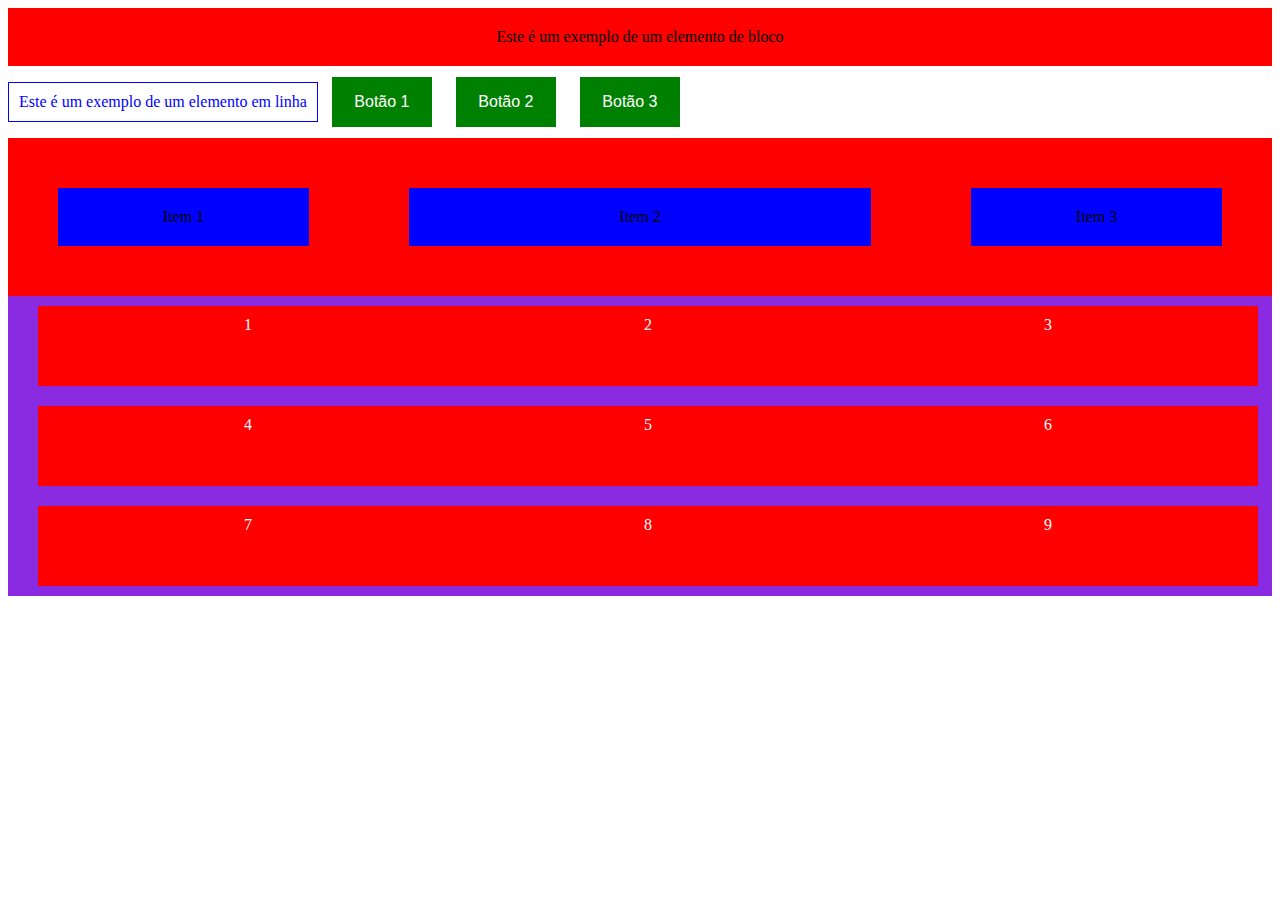
<file: index.html>
<!DOCTYPE html>
<html lang="en">
<head>
    <meta charset="UTF-8">
    <meta http-equiv="X-UA-Compatible" content="IE=edge">
    <meta name="viewport" content="width=device-width, initial-scale=1.0">
    <link rel="stylesheet" href="style.css">
    <title>Wireframe CSS</title>
</head>
<body>
    <header>
        Este é um exemplo de um elemento de bloco
    </header>
    <nav>
        <p>Este é um exemplo de um elemento em linha</p>
        <button>Botão 1</button>
        <button>Botão 2</button>
        <button>Botão 3</button>
    </nav>
    <main>
        <div class="container">
            <div class="item1">Item 1</div>
            <div class="item2">Item 2</div>
            <div class="item1">Item 3</div>
        </div>

        <section>
            <div class="grid-item">1</div>
            <div class="grid-item">2</div>
            <div class="grid-item">3</div>
            <div class="grid-item">4</div>
            <div class="grid-item">5</div>
            <div class="grid-item">6</div>
            <div class="grid-item">7</div>
            <div class="grid-item">8</div>
            <div class="grid-item">9</div>      
        </section>
    </main>
</body>
</html>
</file>
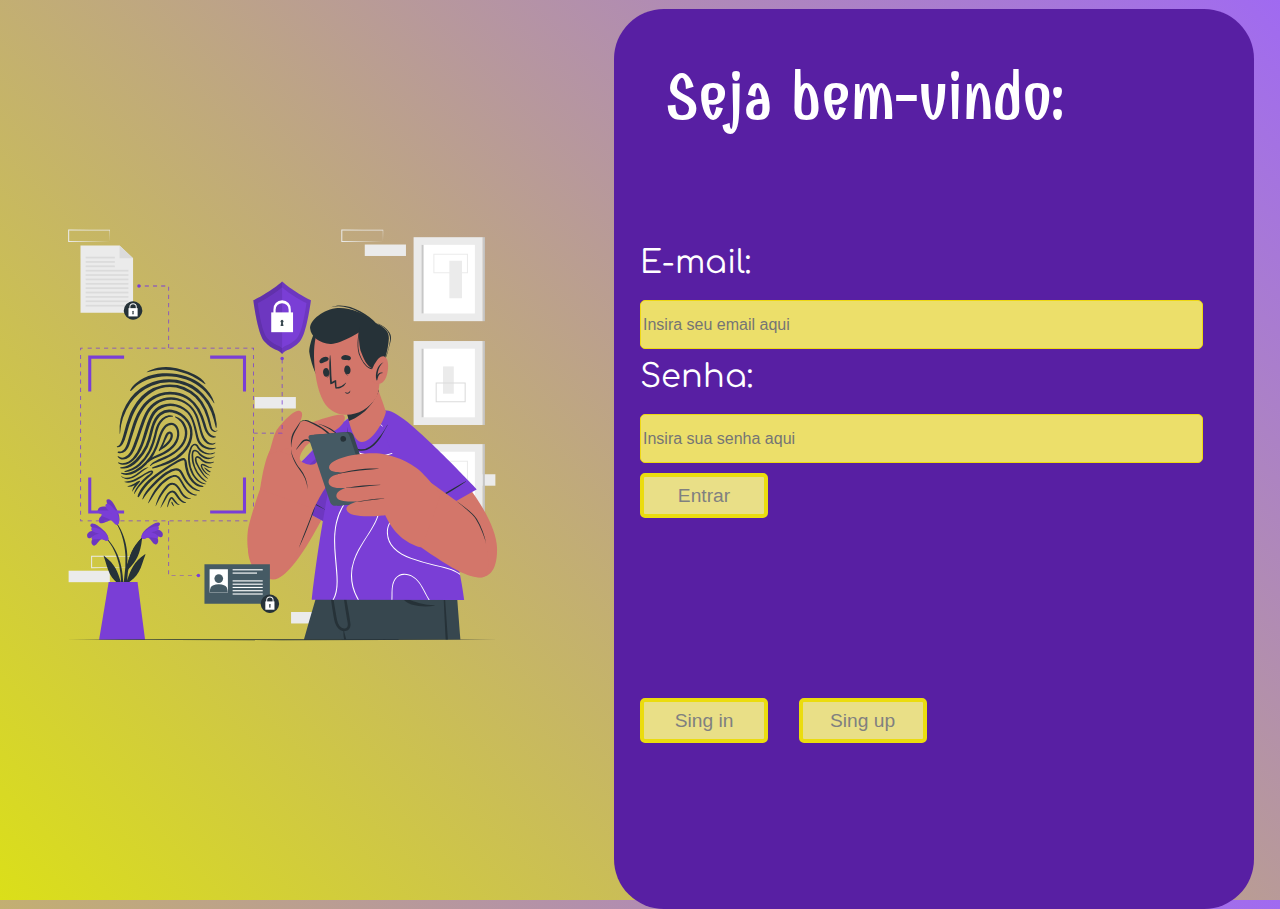
<file: 2-Bimestre/Login/index.html>
<!DOCTYPE html>
<html lang="en">
<head>
    <meta charset="UTF-8">
    <meta http-equiv="X-UA-Compatible" content="IE=edge">
    <meta name="viewport" content="width=device-width, initial-scale=1.0">
    <title>Login Humberto</title>
    <link rel="stylesheet" href="style.css">
</head>
<body>
    <main>
        <div class="imagem">
            <svg class="animated" id="freepik_stories-fingerprint" xmlns="http://www.w3.org/2000/svg" viewBox="0 0 500 500" version="1.1" xmlns:xlink="http://www.w3.org/1999/xlink" xmlns:svgjs="http://svgjs.com/svgjs"><style>svg#freepik_stories-fingerprint:not(.animated) .animable {opacity: 0;}svg#freepik_stories-fingerprint.animated #freepik--Fingerprint--inject-20 {animation: 1.5s Infinite  linear floating;animation-delay: 0s;}            @keyframes floating {                0% {                    opacity: 1;                    transform: translateY(0px);                }                50% {                    transform: translateY(-10px);                }                100% {                    opacity: 1;                    transform: translateY(0px);                }            }        </style><g id="freepik--background-complete--inject-20" class="animable" style="transform-origin: 249.765px 235.85px;"><path d="M104.3,373.76l-20,.3c-6.71.1-13.48.15-20.23.16h-.46v-.46l0-11.19v-.5h.51l20.11.07,10.06.09,10.06.12h.22v.21Zm0,0-.22-11.19.22.22-10.06.12L84.18,363l-20.11.07.49-.5,0,11.19-.46-.46c6.66,0,13.3.06,20,.16Z" style="fill: rgb(235, 235, 235); transform-origin: 84.09px 368.145px;" id="elvrnroztxxoj" class="animable"></path><rect x="41.62" y="376.68" width="40.23" height="11.19" style="fill: rgb(235, 235, 235); transform-origin: 61.735px 382.275px;" id="el8fx5aiokmjo" class="animable"></rect><rect x="258.85" y="417" width="40.23" height="11.19" style="fill: rgb(235, 235, 235); transform-origin: 278.965px 422.595px;" id="el021q5zyuoh1h" class="animable"></rect><rect x="418.15" y="282.48" width="40.23" height="11.19" style="fill: rgb(235, 235, 235); transform-origin: 438.265px 288.075px;" id="elywf73n80pwg" class="animable"></rect><path d="M348.61,55.2l-20,.3c-6.71.1-13.48.15-20.24.16h-.46V55.2l0-11.19v-.5h.5l20.12.07,10.05.09,10.06.12h.22V44Zm0,0L348.4,44l.21.22-10.06.12-10.05.09-20.12.07.5-.5,0,11.19-.46-.46c6.65,0,13.3.06,20,.16Z" style="fill: rgb(235, 235, 235); transform-origin: 328.385px 49.585px;" id="eloptdqkdeqt" class="animable"></path><rect x="330.82" y="58.12" width="40.23" height="11.19" style="fill: rgb(235, 235, 235); transform-origin: 350.935px 63.715px;" id="elbgqo4bjl7td" class="animable"></rect><path d="M81.85,55.2l-20,.3c-6.71.1-13.48.15-20.24.16h-.46V55.2l0-11.19v-.5h.5l20.12.07,10.06.09,10,.12h.22V44Zm0,0L81.64,44l.21.22-10,.12-10.06.09-20.12.07.5-.5,0,11.19-.46-.46c6.65,0,13.3.06,20,.16Z" style="fill: rgb(235, 235, 235); transform-origin: 61.6px 49.585px;" id="elsi6v1x5ir4" class="animable"></path><rect x="223.31" y="207.07" width="40.23" height="11.19" style="fill: rgb(235, 235, 235); transform-origin: 243.425px 212.665px;" id="eluvld3j91ugs" class="animable"></rect><rect x="378.5" y="50.97" width="67.59" height="81.99" style="fill: rgb(235, 235, 235); transform-origin: 412.295px 91.965px;" id="elwa48owisexp" class="animable"></rect><rect x="386.22" y="58.45" width="52.15" height="67.02" style="fill: rgb(255, 255, 255); transform-origin: 412.295px 91.96px;" id="el13v0b7tgffin" class="animable"></rect><rect x="386.22" y="58.45" width="2.03" height="67.02" style="fill: rgb(199, 199, 199); transform-origin: 387.235px 91.96px;" id="elhkwqv6wwkh" class="animable"></rect><rect x="446.09" y="50.97" width="2.03" height="81.99" style="fill: rgb(199, 199, 199); transform-origin: 447.105px 91.965px;" id="elv5ouqjna8kf" class="animable"></rect><g id="el2tknewnajtx"><rect x="413.46" y="73.95" width="12.3" height="36.63" style="fill: rgb(235, 235, 235); transform-origin: 419.61px 92.265px; transform: rotate(180deg);" class="animable"></rect></g><path d="M431.62,86.14H397.83v-19h33.79Zm-32.79-1h31.79v-17H398.83Z" style="fill: rgb(235, 235, 235); transform-origin: 414.725px 76.64px;" id="el698q80zdcso" class="animable"></path><rect x="378.5" y="253.02" width="67.59" height="81.99" style="fill: rgb(235, 235, 235); transform-origin: 412.295px 294.015px;" id="el2x45vviyqyh" class="animable"></rect><rect x="386.22" y="260.51" width="52.15" height="67.02" style="fill: rgb(255, 255, 255); transform-origin: 412.295px 294.02px;" id="elo17zu0wa61" class="animable"></rect><rect x="386.22" y="260.51" width="2.03" height="67.02" style="fill: rgb(199, 199, 199); transform-origin: 387.235px 294.02px;" id="eln4j5k10n91l" class="animable"></rect><rect x="446.09" y="253.02" width="2.03" height="81.99" style="fill: rgb(199, 199, 199); transform-origin: 447.105px 294.015px;" id="eljnq0ehdf8l8" class="animable"></rect><rect x="403.7" y="276.01" width="12.3" height="36.63" style="fill: rgb(235, 235, 235); transform-origin: 409.85px 294.325px;" id="el2blw27yja7g" class="animable"></rect><path d="M431.62,288.2H397.83V269.25h33.79Zm-32.79-1h31.79V270.25H398.83Z" style="fill: rgb(235, 235, 235); transform-origin: 414.725px 278.725px;" id="eltjdif8e9h8p" class="animable"></path><rect x="378.5" y="152.37" width="67.59" height="81.99" style="fill: rgb(235, 235, 235); transform-origin: 412.295px 193.365px;" id="el0q8xbn0c1o2" class="animable"></rect><rect x="386.22" y="159.85" width="52.15" height="67.02" style="fill: rgb(255, 255, 255); transform-origin: 412.295px 193.36px;" id="elsif4yykwnt" class="animable"></rect><rect x="386.22" y="159.85" width="2.03" height="67.02" style="fill: rgb(199, 199, 199); transform-origin: 387.235px 193.36px;" id="elk2boajm49r" class="animable"></rect><rect x="446.09" y="152.37" width="2.03" height="81.99" style="fill: rgb(199, 199, 199); transform-origin: 447.105px 193.365px;" id="elqynlfiv13g" class="animable"></rect><rect x="407.24" y="177.17" width="10.53" height="26.63" style="fill: rgb(235, 235, 235); transform-origin: 412.505px 190.485px;" id="elfcws9zcf6xk" class="animable"></rect><path d="M429.37,212.22h-29.3V192.86h29.3Zm-28.3-1h27.3V193.86h-27.3Z" style="fill: rgb(219, 219, 219); transform-origin: 414.72px 202.54px;" id="eldxrf6esn3nt" class="animable"></path></g><g id="freepik--Plant--inject-20" class="animable" style="transform-origin: 96.6616px 375.434px;"><path d="M77.8,343.75C94.35,360,97.13,385,93.64,407c-.09.5-.86.36-.86-.1,0-5,.15-10,.13-14.89-.09-.23-.16-.44-.25-.67-4.32-3.14-8.3-6.69-10.76-11.55-2.76-5.44-3.85-11.57-6-17.25-.2-.54.38-.38.76-.1,10.07,7.42,13.28,15.41,16.17,26.09a89.35,89.35,0,0,0-1.75-16.62c-2.18-10.14-6.48-20.18-13.76-27.7A.31.31,0,0,1,77.8,343.75Z" style="fill: rgb(38, 50, 56); transform-origin: 85.4125px 375.482px;" id="el50rmgv1ap05" class="animable"></path><path d="M74.69,345.64c-2.85.1-4.64,4.65-6.86,6a2.14,2.14,0,0,1-3.14-.5c-2.2-3.07.82-6.85,3.66-9-2,.83-3.71,2.3-5.9,2.71a2.05,2.05,0,0,1-2.67-1.59c-1-4.18,4.29-6,7.89-6.13-1.75-1.22-6.75-4.52-4.09-6.14s8.56,3.09,10.48,4.64c2.81,2.29,6.17,5.7,6.3,9.27C80.52,349.08,76.88,346.52,74.69,345.64Z" style="fill: rgb(122, 62, 214); transform-origin: 70.0108px 341.385px;" id="elyk7o8rhisc" class="animable"></path><g id="elxb2hk4pjh7"><path d="M74.69,345.64c-2.85.1-4.64,4.65-6.86,6a2.14,2.14,0,0,1-3.14-.5c-2.2-3.07.82-6.85,3.66-9-2,.83-3.71,2.3-5.9,2.71a2.05,2.05,0,0,1-2.67-1.59c-1-4.18,4.29-6,7.89-6.13-1.75-1.22-6.75-4.52-4.09-6.14s8.56,3.09,10.48,4.64c2.81,2.29,6.17,5.7,6.3,9.27C80.52,349.08,76.88,346.52,74.69,345.64Z" style="opacity: 0.1; transform-origin: 70.0108px 341.385px;" class="animable"></path></g><path d="M75.51,346.34c-3.64-1.65-10.63.73-11.23-.65-1.2-2.8,4.38-4.73,7.4-5.1-2.78-.75-8.1-1.95-7.94-4.63.2-3.27,8.17-.46,12.2,2.63,5.08,3.9,5,7.66,4.2,8.41C79,348,76.11,346.62,75.51,346.34Z" style="fill: rgb(122, 62, 214); transform-origin: 72.1413px 340.928px;" id="el21otxky4v1sh" class="animable"></path><path d="M115.49,342.15c-17.16,15.56-20.89,40.5-18.24,62.58.08.5.85.39.87-.07.19-5,.23-10,.43-14.89.1-.22.18-.43.28-.65,4.44-3,8.54-6.37,11.19-11.14,3-5.33,4.28-11.41,6.61-17,.22-.54-.37-.4-.76-.14-10.34,7-13.85,14.9-17.14,25.46a88.65,88.65,0,0,1,2.38-16.55c2.56-10,7.24-19.91,14.8-27.15C116.19,342.33,115.79,341.87,115.49,342.15Z" style="fill: rgb(38, 50, 56); transform-origin: 106.578px 373.56px;" id="elvmuyjj8o03" class="animable"></path><path d="M118.53,344.15c2.84.21,4.45,4.82,6.61,6.24a2.13,2.13,0,0,0,3.16-.38c2.32-3-.55-6.88-3.31-9.1,2,.91,3.62,2.44,5.79,2.93a2.05,2.05,0,0,0,2.73-1.49c1.12-4.14-4-6.2-7.65-6.43,1.79-1.14,6.92-4.25,4.32-6s-8.67,2.76-10.65,4.24c-2.9,2.17-6.38,5.45-6.64,9C112.56,347.37,116.3,344.94,118.53,344.15Z" style="fill: rgb(122, 62, 214); transform-origin: 123.268px 340.224px;" id="elehc1unfsjv" class="animable"></path><g id="elvut4ego4qso"><path d="M118.53,344.15c2.84.21,4.45,4.82,6.61,6.24a2.13,2.13,0,0,0,3.16-.38c2.32-3-.55-6.88-3.31-9.1,2,.91,3.62,2.44,5.79,2.93a2.05,2.05,0,0,0,2.73-1.49c1.12-4.14-4-6.2-7.65-6.43,1.79-1.14,6.92-4.25,4.32-6s-8.67,2.76-10.65,4.24c-2.9,2.17-6.38,5.45-6.64,9C112.56,347.37,116.3,344.94,118.53,344.15Z" style="opacity: 0.1; transform-origin: 123.268px 340.224px;" class="animable"></path></g><path d="M117.68,344.82c3.7-1.51,10.59,1.13,11.24-.22,1.31-2.76-4.2-4.89-7.2-5.38,2.81-.64,8.17-1.64,8.11-4.32-.08-3.28-8.14-.77-12.29,2.16-5.22,3.7-5.33,7.46-4.52,8.24C114.13,346.38,117.06,345.07,117.68,344.82Z" style="fill: rgb(122, 62, 214); transform-origin: 121.239px 339.536px;" id="elssgi9zyifr9" class="animable"></path><path d="M98,383.25a169.38,169.38,0,0,1-5.33,24.61.61.61,0,0,1-1.2-.25c1.13-7.58,3.18-15,4.31-22.61a114.13,114.13,0,0,0,1.32-23.21c-.73-12.77-4.2-26.37-12.53-36.36-.19-.24.2-.58.39-.36,16.69,19.47,14,43.33,14,45.47,2.37-8.06,4.8-17.29,13.74-25.5.39-.35.69-.18.62.42-1.6,14.94-5.75,22.75-14.42,30.74C98.63,378.56,98.32,380.92,98,383.25Z" style="fill: rgb(38, 50, 56); transform-origin: 98.9247px 366.672px;" id="elczw8tq5m3f" class="animable"></path><path d="M84.36,327.66c-3-1.33-7.14,2.49-10.11,2.76-1.57.14-2.74-.48-3-2.1-.74-4.29,4.3-6.7,8.31-7.47-2.53-.16-5,.52-7.49-.15a2.37,2.37,0,0,1-2-3c1.1-4.82,7.49-4.11,11.27-2.39-1.2-2.14-4.73-8.08-1.16-8.43s7.33,7.52,8.54,10.1c1.77,3.78,3.53,9,1.87,12.78C88.69,334.17,86.2,329.67,84.36,327.66Z" style="fill: rgb(122, 62, 214); transform-origin: 80.6175px 319.25px;" id="elavyviwjamnu" class="animable"></path><g id="elyepxnhatj4s"><path d="M84.36,327.66c-3-1.33-7.14,2.49-10.11,2.76-1.57.14-2.74-.48-3-2.1-.74-4.29,4.3-6.7,8.31-7.47-2.53-.16-5,.52-7.49-.15a2.37,2.37,0,0,1-2-3c1.1-4.82,7.49-4.11,11.27-2.39-1.2-2.14-4.73-8.08-1.16-8.43s7.33,7.52,8.54,10.1c1.77,3.78,3.53,9,1.87,12.78C88.69,334.17,86.2,329.67,84.36,327.66Z" style="opacity: 0.1; transform-origin: 80.6175px 319.25px;" class="animable"></path></g><path d="M84.87,328.81c-3-3.55-11.4-4.6-11.33-6.33.16-3.52,6.93-2.7,10.25-1.57-2.5-2.18-7.42-6.1-5.91-8.8,1.86-3.29,8.71,3.64,11.33,8.87,3.31,6.6,1.39,10.48.14,10.84C87.63,332.31,85.35,329.39,84.87,328.81Z" style="fill: rgb(122, 62, 214); transform-origin: 82.295px 321.566px;" id="elf3g04s6r35r" class="animable"></path><path d="M108.93,387.75,116.29,444H71.49c.92-5,9.26-56.32,9.26-56.32Z" style="fill: rgb(122, 62, 214); transform-origin: 93.89px 415.84px;" id="elo8qgcaopmao" class="animable"></path></g><g id="freepik--Fingerprint--inject-20" class="animable animator-active" style="transform-origin: 137.805px 243.69px;"><path d="M184,212.92a32.72,32.72,0,0,0-4.43-9.41,43.64,43.64,0,0,0-7.09-7.72c-10.63-9.25-25.28-12.83-39.13-11.88a51.72,51.72,0,0,0-18.3,4.55,32.16,32.16,0,0,0-7.74,5.08c-2.15,1.91-4.57,4.26-5.57,7a.48.48,0,0,0,.76.52c1.27-1,2.34-2.26,3.55-3.36a34.54,34.54,0,0,1,3.88-3,47.71,47.71,0,0,1,8.5-4.44c11.89-4.8,26-4.68,38-.34a49.81,49.81,0,0,1,15.84,9.41,47.88,47.88,0,0,1,6,6.37,71.39,71.39,0,0,1,5.33,7.36C183.78,213.2,184.09,213.14,184,212.92Z" style="fill: rgb(38, 50, 56); transform-origin: 142.866px 198.449px;" id="elir8ggmmx5yl" class="animable"></path><path d="M175.23,194a20.54,20.54,0,0,0-4.47-5.05,43,43,0,0,0-5.82-3.6,65.66,65.66,0,0,0-24-7.48,38.41,38.41,0,0,0-12.15.6,51,51,0,0,0-5.59,1.59,19.58,19.58,0,0,0-5.26,2.45.25.25,0,0,0,.2.43c2.14-.44,4.19-1.23,6.34-1.64s4.16-.49,6.26-.69c24.57-2.28,42.34,12.91,44.08,13.82A.3.3,0,0,0,175.23,194Z" style="fill: rgb(38, 50, 56); transform-origin: 146.578px 186.063px;" id="elw1y3bd3kt5" class="animable"></path><path d="M90.22,271.77c5,3.23,10.92.87,14.84-2.92,4.08-3.94,6.86-9.1,9-14.29,2-4.74,3.41-9.69,5-14.58s3-10,5.52-14.47a18.47,18.47,0,0,1,11-8.81,22.14,22.14,0,0,1,15.23,1.37,21.75,21.75,0,0,1,6.73,4.65,20.08,20.08,0,0,1,4.05,6.61c2.11,5.28,3.17,10.9,4.45,16.41,1.05,4.56,3.23,8.67,7.5,10.92,3.64,1.92,8.12,2.5,11.82.43a.25.25,0,0,0-.16-.47A15.42,15.42,0,0,1,172,253a13.75,13.75,0,0,1-3.65-6.72c-.8-3-1.4-6.09-2.22-9.11-1.36-5-2.71-10.47-6-14.63a25.36,25.36,0,0,0-12.93-8.28,23.12,23.12,0,0,0-14.81.64A21,21,0,0,0,121.59,225c-4.72,9-6.24,19.26-9.88,28.68a41.58,41.58,0,0,1-7.38,12.81c-3.33,3.72-8.68,6.48-13.66,4.41A.49.49,0,0,0,90.22,271.77Z" style="fill: rgb(38, 50, 56); transform-origin: 137.736px 243.315px;" id="el77y7udvkrl8" class="animable"></path><path d="M89.13,256c2.3.31,4.41-1.42,5.48-3.32a38,38,0,0,0,3.32-8.64,141.66,141.66,0,0,1,6-18.26c4-9.31,10.23-18.29,19.2-23.45a35.29,35.29,0,0,1,29.65-2.73,35.69,35.69,0,0,1,12.38,7.68,40.73,40.73,0,0,1,8.68,12.55,104.94,104.94,0,0,1,5.1,15c.59,2.05,1.42,4.54,3.4,5.65a3.68,3.68,0,0,0,4.71-.68c.11-.13-.07-.27-.19-.19a3,3,0,0,1-3.7-.3,5.88,5.88,0,0,1-2-3.55c-.67-2.76-1.21-5.54-2-8.29a56.19,56.19,0,0,0-6.91-15.79,38.15,38.15,0,0,0-53.12-10.4c-8.64,5.86-14.49,14.89-18.36,24.42a133.52,133.52,0,0,0-5,16,75,75,0,0,1-2.44,8.11,26.1,26.1,0,0,1-1.6,3.38,3.08,3.08,0,0,1-2.52,1.82A.48.48,0,0,0,89.13,256Z" style="fill: rgb(38, 50, 56); transform-origin: 137.879px 225.376px;" id="elaunorbkzp2k" class="animable"></path><path d="M91.92,276.09a.44.44,0,0,0,.35.49,15.54,15.54,0,0,0,2.47.38,10.45,10.45,0,0,0,1.12,0c4.41-.22,9-2.72,13.62-7.43A50.44,50.44,0,0,0,119,255.9a70.67,70.67,0,0,0,4.34-13.42c.32-1.29.65-2.59,1-3.87,1.09-4.1,3.07-10,7.54-13.72a13.12,13.12,0,0,1,11-2.78,22.25,22.25,0,0,1,14.53,10.15,20.08,20.08,0,0,1,2.54,13.91,27.85,27.85,0,0,1-7.25,13.75,43.63,43.63,0,0,1-13.36,9.37c-2.12,1-4.93,2.33-7.81,3.39l-1.65.61c-2.1.77-4.26,1.55-6.33,2.46a.62.62,0,0,0,.37,1.17c1.45-.31,2.88-.71,4.21-1.1,9.65-2.77,21.67-7.25,29-17.36a27.46,27.46,0,0,0,5.52-15.14,22.46,22.46,0,0,0-4.44-14,24.66,24.66,0,0,0-15.79-9.8,15.43,15.43,0,0,0-11.92,3c-3.7,2.87-6.42,7.44-8.31,14-.52,1.78-1,3.6-1.43,5.36a72.09,72.09,0,0,1-4,12.44,48.2,48.2,0,0,1-9.85,14.06c-3.35,3.3-8.57,7.23-14.44,7.24A.52.52,0,0,0,91.92,276.09Z" style="fill: rgb(38, 50, 56); transform-origin: 127.287px 248.145px;" id="el8lut6e8gsoo" class="animable"></path><path d="M90,261.77a8.15,8.15,0,0,0,7.14-1.8c2.19-1.75,3.32-4.66,4.22-7.24,2.09-6,3.71-12.2,5.79-18.23,3.23-9.4,8-19,16.47-24.66a32,32,0,0,1,26.11-4.1,28.43,28.43,0,0,1,12.77,7.67,40,40,0,0,1,7.51,12.12c.93,2.24,1.73,4.52,2.44,6.84a74.5,74.5,0,0,0,2.32,7.25c1.64,3.94,5.77,8.67,10.53,6.72a.39.39,0,0,0-.14-.74,9.19,9.19,0,0,1-6.67-3.87c-1.69-2.38-2.34-5.32-3.11-8.09a64.16,64.16,0,0,0-5.92-14.84,34.33,34.33,0,0,0-9.21-10.63,32.6,32.6,0,0,0-13.76-5.74,34.57,34.57,0,0,0-26.08,6.29c-8.23,6.15-12.92,15.79-16.13,25.3-1.81,5.34-3.21,10.79-4.87,16.17-1.26,4.1-3.49,11-9.09,10.09A.77.77,0,0,0,90,261.77Z" style="fill: rgb(38, 50, 56); transform-origin: 137.509px 231.974px;" id="el1w8ynqlp08" class="animable"></path><path d="M89.59,265.69a7.72,7.72,0,0,0,2.34,1.79c1.84.92,4.53.62,6.37-.12a12.42,12.42,0,0,0,5.45-4.85,42.37,42.37,0,0,0,3.56-7.17c1.15-2.77,2.15-5.62,3.13-8.46,2-5.71,3.79-11.47,6-17.11,1.92-5,4.31-9.77,8.33-13.41a25.47,25.47,0,0,1,27-4.75A24.87,24.87,0,0,1,163,221c3,4.57,4.36,9.9,5.68,15.11,1.18,4.64,2.13,9.65,5.1,13.54,2.47,3.25,7.73,5.82,11.2,2.44a.2.2,0,0,0-.22-.33c-2.48,1.23-5.39.39-7.46-1.29a14.31,14.31,0,0,1-4.14-6.22c-2.05-5.31-2.86-11-4.74-16.41a31,31,0,0,0-7.82-12.67,29.25,29.25,0,0,0-12.26-7,27.93,27.93,0,0,0-26.57,7.1c-3.81,3.83-6.2,8.66-8.13,13.65-2.1,5.47-3.8,11.09-5.7,16.64-1,2.84-2,5.66-3.11,8.47a44,44,0,0,1-3.15,7,10.88,10.88,0,0,1-5.14,4.69,6.26,6.26,0,0,1-6.28-.71C89.8,264.66,89.25,265.31,89.59,265.69Z" style="fill: rgb(38, 50, 56); transform-origin: 137.266px 237.664px;" id="elyb4xsd8eupm" class="animable"></path><path d="M186.16,236.83a33.82,33.82,0,0,0,0-3.9,48.58,48.58,0,0,0-13-28.63,45.43,45.43,0,0,0-25.91-14,48.48,48.48,0,0,0-28.66,4.4,47.86,47.86,0,0,0-20.83,20,49.18,49.18,0,0,0-6.29,28.1c0,.21.34.17.35,0a59.71,59.71,0,0,1,9.93-29.56A47.77,47.77,0,0,1,122.89,196a45,45,0,0,1,27-2.26,43.67,43.67,0,0,1,23.55,15.07A50.65,50.65,0,0,1,181,221.9a100.76,100.76,0,0,1,4.33,15C185.48,237.28,186.13,237.28,186.16,236.83Z" style="fill: rgb(38, 50, 56); transform-origin: 138.77px 216.344px;" id="el6zfqalj16bf" class="animable"></path><path d="M170.89,272.9c1.1-1.62,3.46-.19,4.68.49,1.83,1,3.8,2.37,6,2a.14.14,0,0,1,.09.27,5.33,5.33,0,0,1-4.6.06,23.74,23.74,0,0,1-2.28-1.08,9.69,9.69,0,0,0-2.23-.94,1.57,1.57,0,0,0-.43,0c-.15,0-.11,0-.13.05-.14.26.08.81.16,1.07a9.65,9.65,0,0,0,.77,1.95,14.71,14.71,0,0,0,2.61,3.46,21.07,21.07,0,0,0,1.85,1.68c.66.53,1.44.93,2.07,1.49a.22.22,0,0,1-.21.39,9,9,0,0,1-2.16-1,15.13,15.13,0,0,1-2-1.4,13.5,13.5,0,0,1-3.15-3.74,12.07,12.07,0,0,1-1-2.24A2.78,2.78,0,0,1,170.89,272.9Z" style="fill: rgb(38, 50, 56); transform-origin: 176.184px 277.986px;" id="elwjwftvvy6g9" class="animable"></path><path d="M174.24,276a14.49,14.49,0,0,1,3.31,2.1q.67.56,1.38,1.05c.23.16.48.31.72.45a6.46,6.46,0,0,0,.76.33.24.24,0,0,1,0,.46c-1.19.29-2.44-.49-3.34-1.17a14.57,14.57,0,0,1-3-2.92C173.93,276.2,174.05,276,174.24,276Z" style="fill: rgb(38, 50, 56); transform-origin: 177.295px 278.226px;" id="elh92ydyxqowa" class="animable"></path><path d="M96.07,279.67a.17.17,0,0,0,0,.07.38.38,0,0,0,.3.34,4.68,4.68,0,0,0,.9.14,11.07,11.07,0,0,0,3.13-.4,21.12,21.12,0,0,0,4.14-1.45,30,30,0,0,0,7.12-4.81c7.25-6.34,12.35-15.37,15.16-26.86.18-.76.37-1.53.55-2.29,1-4.15,2-8.43,4.3-12a13.94,13.94,0,0,1,4.8-4.57,13.3,13.3,0,0,1,6.54-1.4.53.53,0,0,0,.22-1c-2.59-1.27-5.81-.07-7.07.5a16,16,0,0,0-5.72,4.57c-3,3.71-4.12,8.47-5.2,13.07l-.28,1.15a65.49,65.49,0,0,1-5.31,15A43.52,43.52,0,0,1,110,272.11a30.3,30.3,0,0,1-6.32,4.46,27.29,27.29,0,0,1-3.64,1.51c-.42.14-.85.25-1.28.37a12.09,12.09,0,0,0-2.45.86A.42.42,0,0,0,96.07,279.67Z" style="fill: rgb(38, 50, 56); transform-origin: 119.791px 252.55px;" id="elk1qpelm6hn" class="animable"></path><path d="M121.16,274a.42.42,0,0,0,.2.39.37.37,0,0,0,.2.07.42.42,0,0,0,.37-.19,7.67,7.67,0,0,1,3.34-2.38c1.18-.55,2.41-1,3.6-1.49l.54-.22c3.27-1.28,5.93-2.42,8.37-3.59,10.82-5.19,17.27-11.91,19.2-20a18,18,0,0,0-1.52-12.82,15.08,15.08,0,0,0-9.4-7.75.51.51,0,0,0-.6.3.46.46,0,0,0,.19.59,20.4,20.4,0,0,1,8.62,9.84c2.19,5.8,1.13,15.28-9.09,22.95a61.57,61.57,0,0,1-12.27,6.72c-2.16.95-4.6,2-6.94,3.27a18.23,18.23,0,0,0-2.76,1.71,9.16,9.16,0,0,0-2,2.38A.36.36,0,0,0,121.16,274Z" style="fill: rgb(38, 50, 56); transform-origin: 139.346px 250.232px;" id="eliy6a8rxs1f" class="animable"></path><path d="M92.87,281.7a10.29,10.29,0,0,0,4.85,1.46,18.51,18.51,0,0,0,9-2.18,42.72,42.72,0,0,0,11.05-8.39c.31-.32.6-.65.9-1l.27-.29a.62.62,0,0,0,.19-.14c2.53-2.52,6-3.92,9.33-5.28,1.16-.47,2.37-1,3.5-1.48,5.59-2.6,9.4-5.18,12.34-8.38a19.53,19.53,0,0,0,5.35-11.34c.35-3.7-.52-8.86-4.09-11.26s-8.09-.69-10.74,2.2c-3.08,3.37-4.65,8.13-5.92,12l-.44,1.35a71.94,71.94,0,0,1-4.42,11.25,46.83,46.83,0,0,1-7.35,10.27,46.3,46.3,0,0,1-9.78,7.88c-4.74,2.83-9.36,3.69-13.71,2.59h-.08a.45.45,0,0,0-.43.27A.4.4,0,0,0,92.87,281.7ZM123.17,266c.72-1,1.35-2,1.91-3a58.49,58.49,0,0,0,5-11.71c.21-.65.41-1.3.63-2,1.15-3.64,2.34-7.41,4.45-10.59a9.52,9.52,0,0,1,4.33-3.84,6.28,6.28,0,0,1,2.59-.43,4.44,4.44,0,0,1,2.84,1.17c3,2.8,3.19,7.93,2,11.77a20.52,20.52,0,0,1-7.11,9.66c-3.71,2.95-8.1,4.92-12,6.66l-.37.16C126.05,264.58,124.56,265.25,123.17,266Z" style="fill: rgb(38, 50, 56); transform-origin: 121.196px 257.722px;" id="el5bh84i4sa2k" class="animable"></path><path d="M129.68,259.34a.47.47,0,0,0,.16.49.44.44,0,0,0,.26.1.42.42,0,0,0,.34-.14c.22-.22,1.84-1.38,2.62-1.91.25-.17.51-.33.76-.51.53-.35,1.08-.71,1.6-1.11a37.47,37.47,0,0,0,4.38-3.89c2.62-2.75,3.85-5.5,3.63-8.19a3.56,3.56,0,0,0-2-3.18,3.61,3.61,0,0,0-4.06,1.29,14.15,14.15,0,0,0-2.1,4c-.46,1.16-.87,2.37-1.28,3.53l-.33.94a66.84,66.84,0,0,1-3.93,8.14A.43.43,0,0,0,129.68,259.34Zm5.11-6.92a58.63,58.63,0,0,1,3.32-7.18l.06-.1c.34-.6,1.15-2,1.93-2.16h.17a.83.83,0,0,1,.45.18c.68.53.58,2,.26,3.11-.74,2.66-3,4.81-4.76,6.54l-1.4,1.34c-.48.45-.95.91-1.42,1.37C134,254.41,134.43,253.32,134.79,252.42Z" style="fill: rgb(38, 50, 56); transform-origin: 136.548px 250.372px;" id="elvajg6zfwla" class="animable"></path><path d="M136,304.46A111.37,111.37,0,0,0,131.36,315a.11.11,0,0,0,.19.09c1.95-2.9,3.57-6,5.4-9,1.2-1.93,3.37-6.44,6.3-5.71,1.23.3,2.11,1.66,2.79,2.63a41.81,41.81,0,0,0,2.9,3.86c1.6,1.82,4.6,4.2,7.22,3.56.12,0,.19-.22.07-.28-.7-.37-1.44-.6-2.13-1A10.71,10.71,0,0,1,152,307.6a23.42,23.42,0,0,1-3.22-4.12c-1.5-2.32-3.25-5.38-6.51-5C139.25,298.83,137.19,302,136,304.46Z" style="fill: rgb(38, 50, 56); transform-origin: 143.826px 306.787px;" id="el2cg00owsh75" class="animable"></path><path d="M92.73,284.29c3.17,4.17,8.84,3.43,12.94,1.21a44,44,0,0,0,6.66-4.75,49.85,49.85,0,0,1,7-4.94.12.12,0,0,0-.07-.23c-5.07.81-8.73,5-12.86,7.64-3.88,2.5-9.51,4-13.51.84C92.79,283.94,92.63,284.16,92.73,284.29Z" style="fill: rgb(38, 50, 56); transform-origin: 106.056px 281.435px;" id="el1tdc3tdg43n" class="animable"></path><path d="M175.29,292.19c.32,0,.45-.48.12-.56-5.12-1.27-9.16-5.11-11.64-9.68a32.09,32.09,0,0,1-3.79-13.5A25.18,25.18,0,0,1,161.52,258a7.78,7.78,0,0,1,1.68-3,2,2,0,0,1,3-.16,19.38,19.38,0,0,1,1.47,2.39,13.85,13.85,0,0,0,4.58,4.3,12.82,12.82,0,0,0,6,1.73,12,12,0,0,0,6.39-1.65c.13-.08.07-.33-.09-.28a14.12,14.12,0,0,1-15-4.5c-1.22-1.57-1.88-4-4.21-4.18s-3.95,1.68-4.87,3.61A26.35,26.35,0,0,0,158.53,271C159.76,279.81,165.06,291.72,175.29,292.19Z" style="fill: rgb(38, 50, 56); transform-origin: 171.462px 272.414px;" id="elipr963u907i" class="animable"></path><path d="M138.29,311.68a7.67,7.67,0,0,0-.43,2.84.16.16,0,0,0,.28.06,8.74,8.74,0,0,0,1.05-2.35c.31-.86.63-1.72,1-2.56a18.26,18.26,0,0,1,1.28-2.44,3.42,3.42,0,0,1,.64-.93l.07-.05.16.16a4.58,4.58,0,0,1,.42.46,44.81,44.81,0,0,0,3.28,4c1,.93,2.59,1.94,4,1.62a.11.11,0,0,0,0-.2,10,10,0,0,1-2.21-1.54,14.63,14.63,0,0,1-1.67-2.08c-.57-.78-1.08-1.61-1.7-2.36s-1.31-1.72-2.3-1.72-1.46.89-1.85,1.6a17.07,17.07,0,0,0-1.2,2.65C138.84,309.78,138.54,310.72,138.29,311.68Z" style="fill: rgb(38, 50, 56); transform-origin: 143.979px 309.615px;" id="ela2w8eypir6" class="animable"></path><path d="M177.68,286.8a.17.17,0,0,0,.15-.3,28.08,28.08,0,0,1-3.4-3.41,45.12,45.12,0,0,1-2.74-4,43.89,43.89,0,0,1-4.28-7.58,9.75,9.75,0,0,1-.92-4.13c.19-2,2.2-.54,3.07.21a27.7,27.7,0,0,0,3.1,2.62A11.57,11.57,0,0,0,180,272a11.15,11.15,0,0,0,3.53-1.27c.25-.11.07-.45-.18-.37a10.27,10.27,0,0,1-3,.28,15.74,15.74,0,0,1-2.48-.15,11.35,11.35,0,0,1-4.75-1.91c-1.7-1.21-4.82-5.27-7.2-3.31-2.06,1.69-.47,5.62.36,7.54a46,46,0,0,0,5,8.24C172.88,283.25,175,285.88,177.68,286.8Z" style="fill: rgb(38, 50, 56); transform-origin: 174.279px 275.776px;" id="elmp165obtbmo" class="animable"></path><path d="M99.11,294.45a9.08,9.08,0,0,0,6.36-1.07c.41-.22.79-.47,1.19-.72-.21.24-.41.47-.6.71a11.28,11.28,0,0,0-2.48,5.87.14.14,0,0,0,.25.09c1.12-1.71,2.27-3.43,3.55-5s2.77-3.12,4-4.77a.45.45,0,0,0-.45-.69c-2.12.48-3.71,2-5.59,3a30,30,0,0,1-6.26,2.43C99,294.3,99,294.43,99.11,294.45Z" style="fill: rgb(38, 50, 56); transform-origin: 105.238px 294.124px;" id="eltkbas1syl08" class="animable"></path><path d="M122.32,303.81a56.93,56.93,0,0,0-3,6.55.23.23,0,0,0,.41.21c1.7-2.29,3.07-4.83,4.65-7.21s3.15-4.54,4.87-6.71a39.51,39.51,0,0,1,9.8-9,25.2,25.2,0,0,1,3-1.64,7.77,7.77,0,0,1,3.49-1c2.22.12,3.66,2.25,4.65,3.9,2.39,4,4.43,8.22,8.13,11.27A12.54,12.54,0,0,0,164,303a4.46,4.46,0,0,0,2.73-.08c.27-.17.44-.42.17-.66-.09-.07-.23,0-.17.14s-1.29-.13-1.35-.15l-.86-.24a10.37,10.37,0,0,1-1.75-.72,16.85,16.85,0,0,1-3-2,23.17,23.17,0,0,1-4.9-6.18c-1.15-1.95-2.17-4-3.45-5.87a9,9,0,0,0-4.33-3.75c-2.28-.74-4.59.08-6.65,1a29.54,29.54,0,0,0-5.61,3.33,37.79,37.79,0,0,0-9,9.75A68.4,68.4,0,0,0,122.32,303.81Z" style="fill: rgb(38, 50, 56); transform-origin: 143.166px 296.949px;" id="el0iivysaz1b9o" class="animable"></path><path d="M128.05,308.27a22.33,22.33,0,0,0-1.48,5.21.13.13,0,0,0,.24.08c1-1.74,1.7-3.67,2.74-5.41s2-3.46,3-5.13a52.78,52.78,0,0,1,6.47-8.37c1.15-1.17,2.5-2.17,4.18-2a6.9,6.9,0,0,1,4,2.43c2.26,2.53,3.3,6,5.63,8.48a9.6,9.6,0,0,0,8.26,3.06c.1,0,.13-.21,0-.24a14.07,14.07,0,0,1-5.38-2.59,15.7,15.7,0,0,1-3.75-4.76c-1.72-3-3.39-6.26-6.64-7.76a6.06,6.06,0,0,0-4.56-.28,10.51,10.51,0,0,0-4,3.06,45.05,45.05,0,0,0-6.51,9.11A39.1,39.1,0,0,0,128.05,308.27Z" style="fill: rgb(38, 50, 56); transform-origin: 143.873px 302.147px;" id="elhl2gibbtgm8" class="animable"></path><path d="M113.58,306.58a.34.34,0,0,0,.19.41l.13,0a.35.35,0,0,0,.29-.15A78.36,78.36,0,0,1,119.1,300a76.93,76.93,0,0,1,5.91-6.41,109.38,109.38,0,0,1,11.07-9.87,31.07,31.07,0,0,1,6.24-3.69c2.11-.92,5-2.17,7-.39a13.12,13.12,0,0,1,2.71,4.17c.28.58.56,1.14.85,1.67a40,40,0,0,0,4.27,6.38,22.46,22.46,0,0,0,5.59,4.91,14.52,14.52,0,0,0,6.74,2.2.32.32,0,0,0,.35-.27.31.31,0,0,0-.21-.38c-6.65-2.33-10.92-7.42-13.32-11.28-.67-1.08-1.28-2.25-1.85-3.37s-1.16-2.25-1.84-3.33c-1.45-2.35-3.31-3.55-5.49-3.62-2.62-.07-5.34,1.07-7.41,2.05a35.06,35.06,0,0,0-6.41,4,96.68,96.68,0,0,0-11.21,10.72C118.52,297.34,115,301.6,113.58,306.58Z" style="fill: rgb(38, 50, 56); transform-origin: 141.703px 291.853px;" id="el56zq7apbvu" class="animable"></path><path d="M176,290.09c.33.16.53-.33.28-.53a36.88,36.88,0,0,1-8.54-9.17,29.19,29.19,0,0,1-3.84-10,30,30,0,0,1-.53-5.5c0-1.35-.35-4.76,1.63-4.77s3.07,2.37,4.22,3.51a15.14,15.14,0,0,0,4.57,3.18,9.8,9.8,0,0,0,10.46-1.37.12.12,0,0,0-.13-.2c-4.4,2.45-10.17.54-13.57-2.74-1.38-1.32-2.5-3.23-4.46-3.76a3,3,0,0,0-4,2.06,18.5,18.5,0,0,0-.34,5.61,27.48,27.48,0,0,0,.86,5.63C164.58,279.36,169.12,286.61,176,290.09Z" style="fill: rgb(38, 50, 56); transform-origin: 172.983px 274.328px;" id="eluciwopc0qz" class="animable"></path><path d="M110.76,299.47a16.56,16.56,0,0,0-1.77,4.42.82.82,0,0,0,.47.92,1.06,1.06,0,0,0,.23.05.69.69,0,0,0,.62-.33c.59-.91,1.15-1.84,1.71-2.76a50.84,50.84,0,0,1,4-5.93,71.3,71.3,0,0,1,7.12-7.44,176.56,176.56,0,0,1,16.15-12c8-5.32,13.49-8.13,14.75-7.55.86.4.9,1.83.94,3a10.08,10.08,0,0,0,.05,1,45.66,45.66,0,0,0,.88,4.87,29.59,29.59,0,0,0,3.43,8.74,19.57,19.57,0,0,0,5.85,6.19c1.3.85,4.67,2.76,7.77,2.17A.45.45,0,0,0,173,294c-.51-.2-1-.38-1.51-.56a24.6,24.6,0,0,1-3.13-1.31,18.13,18.13,0,0,1-4-2.93,22.22,22.22,0,0,1-5.33-8.68,47.71,47.71,0,0,1-2-9.79,4.69,4.69,0,0,0-1.83-3.66c-1.18-.77-3.21-.24-4.21.19-5.74,2.46-24.18,14.24-31.53,21.06a46.73,46.73,0,0,0-6.15,7.16A42.72,42.72,0,0,0,110.76,299.47Z" style="fill: rgb(38, 50, 56); transform-origin: 141.109px 285.77px;" id="el7mgfj90p3co" class="animable"></path><path d="M96.16,290.06c3.85,1.67,8.41,0,11.92-1.74s6.4-4.09,9.69-6c.85-.48,1.7-.93,2.58-1.34.44-.2.89-.39,1.34-.56.23-.09.5-.26.74-.18s.29,0,.1.19-.12.17-.19.25c-1.14,1.42-2.93,2.44-4.3,3.62a52.7,52.7,0,0,0-7.6,7.92c-2.12,2.75-4.33,5.91-5,9.38,0,.17.2.23.29.11,1.35-1.84,2.48-3.84,3.82-5.69a43,43,0,0,1,4.35-5.08c1.41-1.42,2.88-2.79,4.37-4.12s3.06-2.47,4.4-3.88c.93-1,2.59-3,.77-4-1.47-.8-3.65.57-4.95,1.22-3.68,1.84-7,4.33-10.58,6.31a27.38,27.38,0,0,1-5.83,2.45,28.2,28.2,0,0,1-5.92.86C96,289.79,96,290,96.16,290.06Z" style="fill: rgb(38, 50, 56); transform-origin: 110.148px 290.235px;" id="el2ukhiq201c" class="animable"></path><path d="M142.08,309.56a1.17,1.17,0,0,1,0-.11.24.24,0,0,1,.36-.12l.08.05c.35.13.58.64.71.94s.33.75.5,1.11c.33.72.62,1.46,1,2.17a.15.15,0,0,1-.23.19,6.43,6.43,0,0,1-1.78-1.82,8.55,8.55,0,0,1-.55-1.09,2.69,2.69,0,0,1-.19-.74A.94.94,0,0,1,142.08,309.56Z" style="fill: rgb(38, 50, 56); transform-origin: 143.362px 311.561px;" id="elhzm1pfqygdb" class="animable"></path><polygon points="63.75 201.68 60.75 201.68 60.75 166.62 95.81 166.62 95.81 169.62 63.75 169.62 63.75 201.68" style="fill: rgb(122, 62, 214); transform-origin: 78.28px 184.15px;" id="eldoxi50ivx3n" class="animable"></polygon><polygon points="214.89 320.75 179.83 320.75 179.83 317.75 211.89 317.75 211.89 285.69 214.89 285.69 214.89 320.75" style="fill: rgb(122, 62, 214); transform-origin: 197.36px 303.22px;" id="el6fzixwoq9ik" class="animable"></polygon><polygon points="95.81 320.75 60.75 320.75 60.75 285.69 63.75 285.69 63.75 317.75 95.81 317.75 95.81 320.75" style="fill: rgb(122, 62, 214); transform-origin: 78.28px 303.22px;" id="elevsl0ir3upv" class="animable"></polygon><polygon points="214.89 201.68 211.89 201.68 211.89 169.62 179.83 169.62 179.83 166.62 214.89 166.62 214.89 201.68" style="fill: rgb(122, 62, 214); transform-origin: 197.36px 184.15px;" id="elnq7iem5ppop" class="animable"></polygon><polygon points="222.61 328.48 220.24 328.48 220.24 327.73 221.86 327.73 221.86 326.11 222.61 326.11 222.61 328.48" style="fill: rgb(122, 62, 214); transform-origin: 221.425px 327.295px;" id="elsfmi9r3kw" class="animable"></polygon><path d="M216.22,328.48h-4v-.75h4Zm-8,0h-4v-.75h4Zm-8,0h-4v-.75h4Zm-8,0h-4v-.75h4Zm-8,0h-4v-.75h4Zm-8,0h-4v-.75h4Zm-8,0h-4v-.75h4Zm-8,0h-4v-.75h4Zm-8,0h-4v-.75h4Zm-8,0h-4v-.75h4Zm-8,0h-4v-.75h4Zm-8,0h-4v-.75h4Zm-8,0h-4v-.75h4Zm-8,0h-4v-.75h4Zm-8,0h-4v-.75h4Zm-8,0h-4v-.75h4Zm-8,0h-4v-.75h4Zm-8,0h-4v-.75h4Zm-8,0h-4v-.75h4Zm-8,0h-4v-.75h4Z" style="fill: rgb(122, 62, 214); transform-origin: 138.22px 328.105px;" id="el8pztg44zsk5" class="animable"></path><polygon points="55.4 328.48 53.03 328.48 53.03 326.11 53.78 326.11 53.78 327.73 55.4 327.73 55.4 328.48" style="fill: rgb(122, 62, 214); transform-origin: 54.215px 327.295px;" id="elec5ylvocohj" class="animable"></polygon><path d="M53.78,322.08H53v-4h.75Zm0-8H53v-4h.75Zm0-8H53v-4h.75Zm0-8H53v-4h.75Zm0-8H53v-4h.75Zm0-8H53v-4h.75Zm0-8H53v-4h.75Zm0-8H53v-4h.75Zm0-8H53v-4h.75Zm0-8H53v-4h.75Zm0-8H53v-4h.75Zm0-8H53v-4h.75Zm0-8H53v-4h.75Zm0-8H53v-4h.75Zm0-8H53v-4h.75Zm0-8.05H53v-4h.75Zm0-8H53v-4h.75Zm0-8H53v-4h.75Zm0-8H53v-4h.75Zm0-8H53v-4h.75Z" style="fill: rgb(122, 62, 214); transform-origin: 53.39px 244.055px;" id="elfwtoy4a5j86" class="animable"></path><polygon points="53.78 161.27 53.03 161.27 53.03 158.9 55.4 158.9 55.4 159.65 53.78 159.65 53.78 161.27" style="fill: rgb(122, 62, 214); transform-origin: 54.215px 160.085px;" id="elz397isx66la" class="animable"></polygon><path d="M216.22,159.65h-4v-.75h4Zm-8,0h-4v-.75h4Zm-8,0h-4v-.75h4Zm-8,0h-4v-.75h4Zm-8,0h-4v-.75h4Zm-8,0h-4v-.75h4Zm-8,0h-4v-.75h4Zm-8,0h-4v-.75h4Zm-8,0h-4v-.75h4Zm-8,0h-4v-.75h4Zm-8,0h-4v-.75h4Zm-8,0h-4v-.75h4Zm-8,0h-4v-.75h4Zm-8,0h-4v-.75h4Zm-8,0h-4v-.75h4Zm-8,0h-4v-.75h4Zm-8,0h-4v-.75h4Zm-8,0h-4v-.75h4Zm-8,0h-4v-.75h4Zm-8,0h-4v-.75h4Z" style="fill: rgb(122, 62, 214); transform-origin: 138.22px 159.275px;" id="elv3z2rjo2b9" class="animable"></path><polygon points="222.61 161.27 221.86 161.27 221.86 159.65 220.24 159.65 220.24 158.9 222.61 158.9 222.61 161.27" style="fill: rgb(122, 62, 214); transform-origin: 221.425px 160.085px;" id="elmgyvn0f4vhe" class="animable"></polygon><path d="M222.61,322.08h-.75v-4h.75Zm0-8h-.75v-4h.75Zm0-8h-.75v-4h.75Zm0-8h-.75v-4h.75Zm0-8h-.75v-4h.75Zm0-8h-.75v-4h.75Zm0-8h-.75v-4h.75Zm0-8h-.75v-4h.75Zm0-8h-.75v-4h.75Zm0-8h-.75v-4h.75Zm0-8h-.75v-4h.75Zm0-8h-.75v-4h.75Zm0-8h-.75v-4h.75Zm0-8h-.75v-4h.75Zm0-8h-.75v-4h.75Zm0-8.05h-.75v-4h.75Zm0-8h-.75v-4h.75Zm0-8h-.75v-4h.75Zm0-8h-.75v-4h.75Zm0-8h-.75v-4h.75Z" style="fill: rgb(122, 62, 214); transform-origin: 222.235px 244.055px;" id="elfsjspdyoer6" class="animable"></path></g><g id="freepik--Character--inject-20" class="animable" style="transform-origin: 338.064px 280.887px;"><path d="M271.37,444h92.34c.76-3,1.49-5.9,2.23-8.78q1.26-5,2.47-9.69c.17-.7.36-1.4.54-2.09.61-2.41,1.2-4.76,1.79-7,.35-1.4.7-2.77,1-4.12s.7-2.74,1-4.06c.09-.35.18-.71.27-1s.19-.77.28-1.14l.35-1.37h0c.13-.48.25-.95.36-1.42.24-.89.46-1.76.67-2.62.33-1.26.64-2.5.95-3.71.13-.52.27-1.05.4-1.56.22-.85.43-1.67.63-2.47.14-.54.27-1.07.4-1.58.55-2.12,1.05-4.11,1.52-6,.13-.49.24-1,.37-1.44.2-.81.4-1.58.59-2.33.13-.47.24-.92.35-1.37.41-1.59.78-3,1.1-4.31.09-.34.17-.67.26-1l.57-2.26c.07-.26.13-.52.2-.76s.13-.51.18-.73.09-.33.12-.47.12-.45.17-.63a1.63,1.63,0,0,1,.07-.28l.21-.84H293s-3,10.21-7.7,26.66c-1,3.35-2,7-3.11,10.8C279,417.3,275.33,430.1,271.37,444Z" style="fill: rgb(55, 71, 79); transform-origin: 327.065px 406.485px;" id="elehjcupmb22m" class="animable"></path><path d="M348.59,444h2.3q5.13-21.22,9.94-42.51,1.16-5.18,2.29-10.37l.21-1a.14.14,0,0,0-.27-.07l-.09.32q-1.56,5.56-3.1,11.15C356,415.62,352.24,429.78,348.59,444Z" style="fill: rgb(38, 50, 56); transform-origin: 355.961px 416.978px;" id="elzzi5ggd2uy" class="animable"></path><path d="M295.87,368.88l4,19.86L303.09,405l5.54,27.75.57,2.85.95,4.74.71,3.59h52.86c.75-3,1.49-5.91,2.22-8.78q1.26-5,2.47-9.69c.17-.7.36-1.4.54-2.09.61-2.41,1.2-4.76,1.79-7,.35-1.4.7-2.77,1-4.12s.7-2.74,1-4.06c.09-.35.18-.71.27-1s.19-.77.28-1.14l.35-1.37h0c.13-.48.25-.95.36-1.42.24-.89.46-1.76.67-2.62.33-1.26.64-2.5.95-3.71.14-.53.27-1.05.4-1.56.22-.85.43-1.67.63-2.47.14-.54.27-1.07.4-1.58.55-2.12,1.05-4.11,1.52-6,.13-.49.24-1,.37-1.44.2-.81.4-1.58.59-2.33.13-.47.24-.92.35-1.37.41-1.59.78-3,1.1-4.31.09-.34.17-.67.26-1l.57-2.26c.07-.26.13-.52.2-.76s.13-.51.18-.73.09-.33.12-.47.12-.45.17-.63a1.63,1.63,0,0,1,.07-.28l.21-.84Z" style="fill: rgb(38, 50, 56); transform-origin: 339.315px 406.405px;" id="elon0qmk93mhe" class="animable"></path><path d="M295.86,368.85v0c0,.5.38,5.86,1.24,14,.25,2.39.54,5,.88,7.82.53,4.44,1.18,9.33,2,14.5,1.38,9,3.18,18.86,5.52,28.48.83,3.46,1.75,6.89,2.72,10.25l116,0c-1.37-17.68-2.62-33.67-3.61-46.27-1.4-17.74-2.28-28.85-2.28-28.85l-105.24,0Z" style="fill: rgb(55, 71, 79); transform-origin: 360.04px 406.34px;" id="elp83tkyug4l" class="animable"></path><path d="M296.11,379.51c.13,4.15.3,8.3.57,12.43.28,4.48.69,8.95,1.28,13.42a4.36,4.36,0,0,0,.06.49q.83,6.28,1.88,12.53c.67,3.88,1.16,8.07,2.88,11.67a11.56,11.56,0,0,0,2.71,3.66,8.12,8.12,0,0,0,3.71,1.92,4,4,0,0,0,.69.11c.06,0,.13,0,.2,0a.24.24,0,0,0-.13.24c.05,1.39,0,2.81.17,4.19,0,.06,0,.12,0,.18.14,1.2.36,2.39.58,3.59h2s0,0,0-.07c-.35-1.31-.64-2.63-1-4s-.8-2.66-1.11-4a.22.22,0,0,0-.1-.13,6.18,6.18,0,0,0,6-3.76,10.71,10.71,0,0,0,.1-5.45l-1.08-7.13c-.68-4.36-1.55-8.68-2.33-13-.11-.66-.23-1.32-.35-2-1.55-8.83-3.18-17.67-5.13-26.42-.07-.36-.16-.72-.24-1.09s-.44-.17-.42.06c.06.59.12,1.18.19,1.77.34,3.36.74,6.7,1.2,10,.56,3.92.95,7.86,1.5,11.78l.57,4c.9,6.45,1.84,12.9,2.94,19.32.52,3,2.38,8.33-1.92,9.26a4.34,4.34,0,0,1-2.91-.37,9.1,9.1,0,0,1-4-5c-1.22-3.42-1.65-7.18-2.28-10.74q-1.07-5.89-1.88-11.81h0c-.7-4.92-1.42-9.84-2.2-14.75-.38-2.51-.78-5-1.18-7.52-.18-1.15-.37-2.31-.56-3.47C296.49,379.19,296.11,379.26,296.11,379.51Z" style="fill: rgb(38, 50, 56); transform-origin: 306.507px 410.312px;" id="el0p251rz76m7a" class="animable"></path><path d="M398.77,410.35a58.58,58.58,0,0,1-14.31-1.92c-2.16-.56-4.29-1.25-6.4-1.94a16.82,16.82,0,0,1-5.78-2.9c-3.25-2.81-4.77-7.23-6.18-11.15a107.6,107.6,0,0,1-3.75-13.53c-.05-.23-.38-.16-.39.06a52.9,52.9,0,0,0,2,15.37c1.17,4.24,2.74,9,6.17,12,3.6,3.12,8.5,4.22,13.11,4.79a60.35,60.35,0,0,0,15.6-.21A.26.26,0,0,0,398.77,410.35Z" style="fill: rgb(38, 50, 56); transform-origin: 380.522px 395.152px;" id="elzo0xcrvcp48" class="animable"></path><path d="M406.81,379q.39,9.75.82,19.5,1,22.71,2.19,45.42H412q-1.5-22.77-3.15-45.49-.72-9.74-1.48-19.44A.28.28,0,0,0,406.81,379Z" style="fill: rgb(38, 50, 56); transform-origin: 409.405px 411.318px;" id="elwop9tyl4sx" class="animable"></path><path d="M308.74,235.16c-45.7,41.19-88.07,86.3-91.39,109.32-4.59,31.88,15,40.73,23.8,40.81,23.92.24,67.39-96.7,82.51-133.71C338.34,215.64,318.78,226.11,308.74,235.16Z" style="fill: rgb(211, 118, 106); transform-origin: 272.8px 305.857px;" id="eljym651m6tv" class="animable"></path><path d="M239.76,301.08l50.82,27.62s31.59-58.36,38.87-85.41S325.86,217,302,238.06,239.76,301.08,239.76,301.08Z" style="fill: rgb(199, 199, 199); transform-origin: 285.722px 275.647px;" id="ellu0njl9rk9j" class="animable"></path><path d="M239.76,301.08l50.82,27.62s31.59-58.36,38.87-85.41S325.86,217,302,238.06,239.76,301.08,239.76,301.08Z" style="fill: rgb(122, 62, 214); transform-origin: 285.722px 275.647px;" id="eliomzxgv0m8b" class="animable"></path><g id="eluxsb07kt687"><path d="M329.45,243.28c-7.28,27.06-38.88,85.43-38.88,85.43L244.3,303.55l85.22-80.1C332.36,225.63,332.48,232.06,329.45,243.28Z" style="opacity: 0.1; transform-origin: 287.993px 276.08px;" class="animable"></path></g><path d="M250.22,293.29c19.59,13.26,38.58,21.87,42.39,24.06.18.11.33-.19.14-.29-3.85-1.95-24.7-14.93-42.38-24.09C250.17,292.86,250,293.16,250.22,293.29Z" style="fill: rgb(38, 50, 56); transform-origin: 271.477px 305.16px;" id="el7aq8pzw548n" class="animable"></path><path d="M279.12,404.91l148.81.43s-13-112-67.62-178.11c-12.64-15.31-33-7-41.59,1.14C296.92,249,278.7,404.37,279.12,404.91Z" style="fill: rgb(122, 62, 214); transform-origin: 353.521px 312.005px;" id="elfg8fd4wbfbg" class="animable"></path><path d="M330.31,221.14c3.57,2.61,7,5.49,10.43,8.16l10,7.75c3,2.35,6,5,9.41,6.85,3.07,1.68,6.64,2.43,9.93.93a10.87,10.87,0,0,0,2.25-1.4l.34.53a10.41,10.41,0,0,1-5.92,2.38c-3.29.19-6.36-1.31-9-3.11-3.34-2.26-6.45-4.87-9.64-7.34-6.19-4.79-12.3-9.79-18.66-14.37C329.7,221.39,330,221.26,330.31,221.14Zm59.35,89.09a83.65,83.65,0,0,1,15.7,1.39c-.12-.35-.25-.71-.39-1.06a79,79,0,0,0-13.79-1.29c-13.47-.25-31.49.59-39.63-12.61-3.21-5.2-4.25-12.11-.72-17.44,3.11-4.7,8.92-6.73,14.37-6.68a22.47,22.47,0,0,1,8.29,1.64A32.85,32.85,0,0,1,382,279.8c4.84,4.12,9.35,8.95,15.41,11.24l-.48-1.16a26.11,26.11,0,0,1-5.1-2.91c-5.63-4.07-10.18-9.71-16.44-12.89a22.88,22.88,0,0,0-15.51-1.85c-5,1.21-9.45,4.46-11.3,9.41-2.06,5.52-.45,11.84,2.84,16.55C359.88,310.26,376.53,310.06,389.66,310.23Zm-22.84-51.46A88.85,88.85,0,0,1,379,254c-.18-.29-.36-.6-.55-.89-9.6,2.69-18.47,8.76-28.37,10.46a50.06,50.06,0,0,1-34.59-7.13,48.27,48.27,0,0,1-7.84-6.11c-.12.32-.23.64-.34,1a50.74,50.74,0,0,0,7.42,5.78,51.32,51.32,0,0,0,33.46,7.78C354.76,264,360.8,261.49,366.82,258.77Zm9,106.25a184.73,184.73,0,0,0,22.45,6.54c8.44,2,18.88,3.68,25.7,9.39-.09-.49-.19-1-.29-1.47-6.81-5.19-16.58-6.85-24.71-8.75a192.08,192.08,0,0,1-22.53-6.54c-6.33-2.33-12.59-5.46-17.22-10.51a21.6,21.6,0,0,1-5.78-16c.39-5.9,3.75-11.27,9.56-13.11,6.23-2,13.18.35,18.38,3.9,5.94,4.07,10.21,10.18,14.78,15.62,4.33,5.19,9.13,10,15.46,12.62a22.56,22.56,0,0,0,7.48,1.75c-.07-.29-.13-.6-.21-.9-5.05-.32-10-2.8-13.92-5.84-5.77-4.46-9.91-10.67-14.66-16.13-4.35-5-9.33-9.44-15.75-11.52-5.56-1.8-11.95-1.62-16.65,2.21-4.1,3.36-5.73,8.8-5.45,13.95a23,23,0,0,0,6.74,14.92C363.78,359.78,369.76,362.76,375.81,365Zm-18.09,25.47c-1.06,4.83-.56,9.77-.85,14.65h.92v0c.35-6-.6-12.27,1.89-17.92a10.81,10.81,0,0,1,6.63-6.16,14,14,0,0,1,9.9,1.11c6.46,3.16,9.91,10,13.05,16.08,1.22,2.33,2.47,4.74,3.91,7h1.08c-3.56-5.4-5.83-11.56-9.67-16.8-3.71-5-9.29-9.14-15.84-8.7C362.68,380.16,358.94,384.88,357.72,390.49ZM299.39,405h1.18a25.56,25.56,0,0,0,2.82-7.53c1.44-6.64,1-13.51.54-20.23-1.1-15.57-3.79-31.47-.38-46.94a52.28,52.28,0,0,1,7.28-17.81c3.68-5.5,9-10.67,15.43-12.77a13.41,13.41,0,0,1,10.49.49,14.58,14.58,0,0,1,6.18,6.8c3.25,6.92,1.24,14.75-1.86,21.33C335,341.18,325.15,352,320.26,365.46a46.64,46.64,0,0,0,2.38,37.06c.44.85.9,1.69,1.39,2.52h1.09a45.88,45.88,0,0,1-5.32-12.73,44.86,44.86,0,0,1-.62-19.53c1.36-7,4.47-13.43,8-19.51s7.74-12,11.33-18.21,7.07-13.18,7-20.59c-.07-5.72-2.73-11.78-7.79-14.77-6-3.56-13.19-1.14-18.44,2.6-10.33,7.37-15.57,19.74-17.49,31.94-2.5,15.92.63,32,1.38,47.94.31,6.36.29,12.93-1.94,19A19.36,19.36,0,0,1,299.39,405Zm14.92-134.4a18.79,18.79,0,0,0-11.45-4.44c-.07.26-.14.54-.22.8a20.39,20.39,0,0,1,3,.37c6.14,1.22,12.36,6,12.43,12.75.09,7.35-6.15,12.81-12.19,15.85-3.54,1.78-7.25,3.16-10.88,4.69-.06.32-.13.63-.19,1,2.3-1,4.64-1.86,7-2.82,6.25-2.56,12.55-6,15.66-12.3A12.92,12.92,0,0,0,314.31,270.57Z" style="fill: rgb(255, 255, 255); transform-origin: 359.39px 313.195px;" id="el16tzoedx2nt" class="animable"></path><path d="M370.76,232.23C414.1,265.5,459.29,322,460,354.58c.67,32.2-17.42,29-20.46,28-32.2-10-71-99.35-85.38-135.72C339.88,210.79,360,224,370.76,232.23Z" style="fill: rgb(211, 118, 106); transform-origin: 404.617px 303.045px;" id="eldtwlepn54rd" class="animable"></path><path d="M440.39,297.13l-50.32,28.53s-32.64-57.79-40.4-84.71,3.13-26.33,27.41-5.72S440.39,297.13,440.39,297.13Z" style="fill: rgb(122, 62, 214); transform-origin: 393.794px 272.937px;" id="el85lc7uzr0en" class="animable"></path><path d="M429.79,289.53c-19.36,13.6-38.19,22.56-42,24.81-.18.11-.33-.19-.15-.29,3.81-2,24.43-15.37,41.94-24.84C429.83,289.1,430,289.4,429.79,289.53Z" style="fill: rgb(38, 50, 56); transform-origin: 408.722px 301.775px;" id="eld68u6gybu9" class="animable"></path><path d="M393.3,323.69a30.1,30.1,0,0,0-3,1.35c-4.83-9.61-3.95-7.41-8.88-17q-3.61-7-7.24-14.07c-2.5-4.88-4.74-10-7.5-14.7a.12.12,0,0,0-.22.11c1.6,4.62,3.77,9.1,5.82,13.56-.45-.69-.88-1.4-1.38-2.07-1.11-1.49-2.2-3-3.18-4.56-.16-.24-.56-.05-.41.2,1,1.5,1.78,3.05,2.61,4.63s1.74,3.07,2.67,4.59,1.9,2.84,2.9,4.23l.36.52c1.32,2.79,2.6,5.59,4,8.35,4.84,9.67,9.82,17.28,10,17.23a26.13,26.13,0,0,0,3.65-2.12C393.58,323.86,393.44,323.68,393.3,323.69Z" style="fill: rgb(38, 50, 56); transform-origin: 379.985px 302.632px;" id="elfix0umv2yqv" class="animable"></path><path d="M243.36,384.16c14.92-2.18,23.37-29.89,39.93-74,2.9-7.74-35.61-52.07-40.84-44.94-6.59,9-24,58.79-25.78,72.33C213.24,364.23,226,386.71,243.36,384.16Z" style="fill: rgb(211, 118, 106); transform-origin: 249.778px 324.402px;" id="el8l7lle6dp0r" class="animable"></path><path d="M266.31,354.79c1.34-3.75,2.76-7.47,4.19-11.19l4.33-11.13c1.5-3.69,2.94-7.4,4.39-11.1q1.11-2.78,2.14-5.57c.71-1.86,1.4-3.73,1.93-5.65a80.26,80.26,0,0,1-3.35,11.48c-1.31,3.77-2.76,7.49-4.18,11.21s-3,7.39-4.56,11.05S268,351.2,266.31,354.79Z" style="fill: rgb(38, 50, 56); transform-origin: 274.8px 332.47px;" id="elysain0i2h9f" class="animable"></path><path d="M228.63,297.19c2.09-15.14,6.36-36.26,11.77-40.69,5.68-4.64,26.31-20.17,32.26-22.23s32.51-12.17,37.39-9.35c3.91,2.26-.72,12.53-13.35,17.46-11.11,4.32-16.83,8.36-20,9.73s-11,11.89-8.9,16.53c1.25,2.73,9.21,5.94,14.16,3.7s6.17-12,11.82-16.65,15.63-4.06,16.21-1.37-2.72,3.95-7.82,13.11c-3.28,5.88-3.5,20-10.94,30.14C287.49,302.66,281,316.2,281,316.2Z" style="fill: rgb(211, 118, 106); transform-origin: 270.015px 270.314px;" id="elnqdxk44imcg" class="animable"></path><path d="M299.06,251.51a9.73,9.73,0,0,0,4.94-2.24,4,4,0,0,0,1.13-2,4.09,4.09,0,0,0,0-1.26,1.92,1.92,0,0,0-.48-1.21c-.1-.07.05-.19.1-.09a5.22,5.22,0,0,0,.45.6,3.06,3.06,0,0,1,.29.57,3.27,3.27,0,0,1,.21,1.24,4.1,4.1,0,0,1-1,2.51,6.8,6.8,0,0,1-5.68,2C299,251.66,299,251.53,299.06,251.51Z" style="fill: rgb(38, 50, 56); transform-origin: 302.355px 248.175px;" id="elmdern3a1uha" class="animable"></path><path d="M240.4,256.5c4.81-7.55,17.12-21.19,29.32-25.87,8.24-3.17,36.62,10.63,35.8,16.05s-5.67,5.45-12.85,4.6c-2.61-.31-16.44-5.27-18.8-2.37-3.38,4.18-7.68,18.43-7.68,18.43Z" style="fill: rgb(211, 118, 106); transform-origin: 272.969px 248.751px;" id="elyblr2jn6gpg" class="animable"></path><path d="M304.81,244.56c-3.51-5.8-11.21-8.89-18.88-11.33-.12,0-.19.14-.07.18,1.95.62,14.45,6.36,18.87,11.25C304.78,244.71,304.85,244.62,304.81,244.56Z" style="fill: rgb(38, 50, 56); transform-origin: 295.31px 238.952px;" id="elarwpuje06a6" class="animable"></path><path d="M240.4,256.5c4.81-7.55,17.12-21.19,29.32-25.87,8.24-3.17,30.7,14.49,29.87,19.92s-7.78,5.86-15.48,3.19c-2.49-.87-10.83-6.73-13.19-3.83-3.38,4.17-11.63,14.53-11.63,14.53Z" style="fill: rgb(211, 118, 106); transform-origin: 270.006px 247.346px;" id="eld6ccc807bp9" class="animable"></path><path d="M264,258c.78-1.19,1-1.61,1.83-2.79s1.6-2.34,2.48-3.45a10.63,10.63,0,0,1,2.54-2.68,5.5,5.5,0,0,1,3.4-.68c2.67.25,5.08,1.94,7.35,3.24,2.53,1.45,7.77,3.8,11.79,3.37a8,8,0,0,0,3.17-.86,4.94,4.94,0,0,0,1.89-1.52c1.74-3-.44-6.32-2.66-8.71-4.15-4.45-9.73-7.67-15.14-10.32-1.33-.65-2.67-1.26-4-1.88a12,12,0,0,0-4.87-1.39c-2.79,0-7.36,2.82-8.77,3.68-.11.06-.19-.11-.09-.18,1.72-1.07,6-4.55,10.46-4.33a14.22,14.22,0,0,1,4.69,1.58c1.57.67,3.12,1.4,4.65,2.16a64.87,64.87,0,0,1,8.58,5.07c2.56,1.83,5.29,4,7,6.63a7.82,7.82,0,0,1,.5,8c-1.23,2-3.86,2.54-5.06,2.7a13.61,13.61,0,0,1-3.55,0,56.62,56.62,0,0,1-7.72-2.25c-2.44-1-4.64-2.62-7.15-3.38a4.7,4.7,0,0,0-3.64.25,12.32,12.32,0,0,0-2.72,2.48,37.67,37.67,0,0,0-4.54,5.39C264.09,258.69,263.72,258.52,264,258Z" style="fill: rgb(38, 50, 56); transform-origin: 281.271px 243.984px;" id="elj884ysiw3ff" class="animable"></path><path d="M236.84,263.1c1.76-3.6,4.73-18.42,7.59-23s15.9-20.27,22-19.59c7.67.85-.31,14.66-4.32,20.35s-3.32,15.36-3.32,15.36Z" style="fill: rgb(211, 118, 106); transform-origin: 253.239px 241.794px;" id="elzrdzg23lrn" class="animable"></path><path d="M267.7,231.47c-1.43,1.8-2.69,3.8-3.93,5.73a45,45,0,0,0-3.42,5.64,19.85,19.85,0,0,0-1.49,6.31c-.1,1.07-.13,2.13-.14,3.2s.1,2.35.08,3.51a.1.1,0,1,0,.19,0,48.39,48.39,0,0,1,.83-6.35,26.75,26.75,0,0,1,1.91-6.33c1.79-4,4.41-7.6,6.23-11.59C268,231.44,267.8,231.34,267.7,231.47Z" style="fill: rgb(38, 50, 56); transform-origin: 263.342px 243.701px;" id="elpqrk8bgzps" class="animable"></path><path d="M258.88,257.88a18.42,18.42,0,0,0,1.11,5.25,38.39,38.39,0,0,0,2.06,5,48.73,48.73,0,0,0,2.59,4.7c.92,1.53,2,2.91,3.13,4.37a34.69,34.69,0,0,1,5.43,9.47A31.19,31.19,0,0,1,275,297.34a37.83,37.83,0,0,0-2.5-10.44,39.65,39.65,0,0,0-5.53-9.15,44.55,44.55,0,0,1-3.16-4.45,41.43,41.43,0,0,1-2.5-4.87C259.93,265.1,258.65,261.54,258.88,257.88Z" style="fill: rgb(38, 50, 56); transform-origin: 266.927px 277.61px;" id="elly9v4ruis3l" class="animable"></path><path d="M313.59,236.72a70.36,70.36,0,0,0,1,7,35.29,35.29,0,0,0,1.63,6.19c1.43,3.61,4.16,7,8.37,7.93a14.89,14.89,0,0,0,11.35-2.43c3.49-2.3,6.21-5.56,8.7-8.73q2.33-2.94,4.37-6.06c.68-1.06,1.38-2.1,2-3.19s1.21-2.19,1.91-3.23c.06-.09.24,0,.19.07-1.36,2.46-5.44,10.26-6.8,12.19-2.49,3.52-5.2,7.11-8.81,9.71a16.74,16.74,0,0,1-12.12,3.3,12.28,12.28,0,0,1-9.42-7.37,25.35,25.35,0,0,1-1.81-7.22c-.34-2.72-.52-5.46-.64-8.19C313.53,236.69,313.59,236.69,313.59,236.72Z" style="fill: rgb(38, 50, 56); transform-origin: 333.314px 246.875px;" id="elv02wllvy7b" class="animable"></path><path d="M328,251.05c9.18-.25,20.5-17.36,23.52-29.59.2-.84-10.62-29.31-12.18-35.18C339,185.08,304.87,205,304.87,205s6.89,11.33,9.54,21.57C314.62,227.43,319.12,251.29,328,251.05Z" style="fill: rgb(211, 118, 106); transform-origin: 328.196px 218.64px;" id="el0s0ztn50m8m" class="animable"></path><path d="M304.87,205s6.89,11.33,9.54,21.58c0,.2.34,1.69.87,3.85,17.07-6.27,25.36-20,29.16-29.23-2.33-6.46-4.48-12.53-5.1-14.9C339,185.08,304.87,205,304.87,205Z" style="fill: rgb(38, 50, 56); transform-origin: 324.655px 208.338px;" id="elsri7g0m92bo" class="animable"></path><path d="M285.27,138.65c-2.19.37-9.54,17.83-8.47,25.47s6.06,22.44,8.34,22.37S287,138.36,285.27,138.65Z" style="fill: rgb(38, 50, 56); transform-origin: 281.702px 162.569px;" id="elq9fc1o5bji" class="animable"></path><path d="M337.79,145.42c7.54,11.93,10.95,51.41,4,62.33-10.11,15.83-31.8,23-46.55,9.71-14.31-12.9-17.85-64.43-9.58-74.88C297.82,127.19,326.65,127.8,337.79,145.42Z" style="fill: rgb(211, 118, 106); transform-origin: 313.419px 177.998px;" id="elpqrou3a06xf" class="animable"></path><path d="M309.42,170.63a34.39,34.39,0,0,0,3.51.31c1.35.1,2.42.33,3.65-.36a1.83,1.83,0,0,0,.64-2.13c-.7-1.57-2.32-2.11-3.94-2.3a6.64,6.64,0,0,0-4.66,1A1.94,1.94,0,0,0,309.42,170.63Z" style="fill: rgb(38, 50, 56); transform-origin: 312.579px 168.564px;" id="elsoxzmvakou" class="animable"></path><path d="M311,179.25c0-.11.22.1.23.21.19,2.67.86,5.69,3.35,6.33.08,0,.09.15,0,.15C311.56,185.83,310.71,181.8,311,179.25Z" style="fill: rgb(38, 50, 56); transform-origin: 312.795px 182.58px;" id="eld7jfc8w6j1h" class="animable"></path><path d="M313.05,176.23c4.25-.77,5.46,7.78,1.53,8.48S309.5,176.87,313.05,176.23Z" style="fill: rgb(38, 50, 56); transform-origin: 313.944px 180.466px;" id="el0skvw4dofaeg" class="animable"></path><path d="M295.68,181c0-.1-.19.16-.17.26.46,2.64.54,5.73-1.73,6.95-.07,0,0,.17,0,.15C296.69,187.57,296.53,183.46,295.68,181Z" style="fill: rgb(38, 50, 56); transform-origin: 294.984px 184.67px;" id="ely8fgt7a25ed" class="animable"></path><path d="M292.92,178.61c-4.3.29-3.42,8.87.56,8.61S296.53,178.38,292.92,178.61Z" style="fill: rgb(38, 50, 56); transform-origin: 293.073px 182.916px;" id="elh8zema70k9q" class="animable"></path><path d="M289,174.06a34.64,34.64,0,0,0,3.27-1.36c1.25-.54,2.3-.84,3.07-2a1.84,1.84,0,0,0-.42-2.19c-1.35-1.07-3.05-.79-4.58-.21a6.65,6.65,0,0,0-3.66,3.09A1.94,1.94,0,0,0,289,174.06Z" style="fill: rgb(38, 50, 56); transform-origin: 291.017px 170.964px;" id="el496fmgv4krm" class="animable"></path><path d="M316.46,200.89c-.54.71-1,1.65-2,1.87a7,7,0,0,1-2.94-.26.09.09,0,0,0-.1.15,3.6,3.6,0,0,0,3.57,1,2.85,2.85,0,0,0,1.75-2.63C316.75,200.82,316.54,200.79,316.46,200.89Z" style="fill: rgb(38, 50, 56); transform-origin: 314.06px 202.306px;" id="elt14i809ape" class="animable"></path><path d="M312.56,193.36a9.12,9.12,0,0,1-5.45,4.87,11.62,11.62,0,0,1-3.22.61,3.33,3.33,0,0,1-.63,0,5.8,5.8,0,0,1-.59,0,.67.67,0,0,1-.62-.52v0a1.22,1.22,0,0,1,0-.27v0l0-.23c-.35-2-.59-5.16-.59-5.16-.69.48-4.25,2.72-4.34,1.65-.72-8.89-1.53-18.77-.38-27.76a.25.25,0,0,1,.49,0c1,8.52.57,17.16,1.48,25.72a15.88,15.88,0,0,1,4.07-1.89c.3,0,.36,6,.59,6.95a.19.19,0,0,0,0,.09c3.48,0,5.92-1.45,8.91-4.22C312.45,193,312.68,193.13,312.56,193.36Z" style="fill: rgb(38, 50, 56); transform-origin: 304.379px 182.602px;" id="el3wjxeryidoj" class="animable"></path><path d="M342.42,179.31c-6.88,1.55-11.34-5.74-15.18-16.25-2.25-6.15-2.26-19-2.26-19s-16.68,10.72-26.89,11.18-20-7.07-20.6-15c-.51-6.85,9.76-17.21,24.74-19.87,10.45-1.85,29.33,4.2,38.68,14.45,0,0,14.07,4.55,13.44,14.8S350.23,177.55,342.42,179.31Z" style="fill: rgb(38, 50, 56); transform-origin: 315.921px 149.778px;" id="elvkyz6nzs6pn" class="animable"></path><path d="M341.82,178.58c-8.91,3.17-15.61-10-16.8-17.15-1.24-7.45.62-15.4.94-22.87,0,0-.06,0-.06,0-1.92,9.27-3.78,20.92.48,29.77,2.68,5.58,8.25,14.65,15.62,10.74C342.25,178.93,342.1,178.48,341.82,178.58Z" style="fill: rgb(38, 50, 56); transform-origin: 332.961px 159.29px;" id="elpva5xwhw6t" class="animable"></path><path d="M356,146.3c-2.11-6-9.94-11.11-16-11.76-.06,0-.08.09,0,.1,7.38,1.62,16.62,8.65,15.49,16.84-.91,6.54-2.83,15.25-6.46,20.83-.09.14.12.27.22.14,2.94-3.83,3.83-8.44,5-13C355.22,155.42,357.42,150.45,356,146.3Z" style="fill: rgb(38, 50, 56); transform-origin: 348.206px 153.522px;" id="elqruua19j4gg" class="animable"></path><path d="M342.37,135.54c-9.88-10.8-29.61-21.92-44.41-16.22,0,0,0,.09,0,.07,15.9-4.65,32.4,7.2,43.91,16.72C342.23,136.39,342.65,135.84,342.37,135.54Z" style="fill: rgb(38, 50, 56); transform-origin: 320.211px 126.981px;" id="el6wjicf2unng" class="animable"></path><path d="M338,180.32s5.35-14.43,11.69-12.84,4.54,21-1.33,25.07a6.84,6.84,0,0,1-9.79-1.23Z" style="fill: rgb(211, 118, 106); transform-origin: 345.839px 180.716px;" id="elzwi8s4u6da" class="animable"></path><path d="M349.07,173c.11,0,.16.1.08.17-4.07,3-5.37,7.89-5.9,12.71.91-2,2.52-3.45,5.2-2.43.14.05.08.27-.06.27a4.22,4.22,0,0,0-4.11,2.59,20.8,20.8,0,0,0-1.19,4.18c-.11.47-.9.44-.87-.07a.45.45,0,0,1,0-.11C340.59,184.55,343,175.24,349.07,173Z" style="fill: rgb(38, 50, 56); transform-origin: 345.456px 181.912px;" id="elk9qgy5dmnu" class="animable"></path><path d="M319.71,244.35l21,62.61c.82,1.82,0,3.41-1.84,3.55L305.91,313a5.34,5.34,0,0,1-4.83-3l-21-62.61c-.82-1.83,0-3.42,1.84-3.56l32.94-2.53A5.36,5.36,0,0,1,319.71,244.35Z" style="fill: rgb(55, 71, 79); transform-origin: 310.395px 277.15px;" id="el77ls56qjkna" class="animable"></path><path d="M315.79,244.61l21,62.61c.82,1.82,0,3.42-1.84,3.56L302,313.31a5.36,5.36,0,0,1-4.83-3.05l-21-62.61c-.83-1.82,0-3.41,1.84-3.55L311,241.57A5.34,5.34,0,0,1,315.79,244.61Z" style="fill: rgb(69, 90, 100); transform-origin: 306.478px 277.44px;" id="elkmhwro2xlg8" class="animable"></path><path d="M307,248.22a2.81,2.81,0,1,0,2.52-3.07A2.81,2.81,0,0,0,307,248.22Z" style="fill: rgb(38, 50, 56); transform-origin: 309.797px 247.946px;" id="elfqqyzstofq" class="animable"></path><path d="M446.34,383C432,385.09,413.9,374.1,367,340.66,360.5,336,380.84,281.43,388,286c9.05,5.77,42.92,30.15,45.17,32.25C452.2,336,456.09,381.5,446.34,383Z" style="fill: rgb(211, 118, 106); transform-origin: 408.618px 334.487px;" id="elgrfmd4kq09d" class="animable"></path><path d="M404.83,302.27s-13.46-18.44-23.53-25.95c-13.49-10-29.27-13.16-36-14.07-14-1.9-49,3.17-49.35,13.53-.28,9.38,35.32,2.38,35.32,2.38s-37.47,1.14-35.73,12.49,42.62.89,42.62.89-38.48,2-34.83,13.46c2.76,8.63,40.31,1.23,40.31,1.23s-33.06,2-30.61,11c2.72,9.94,37.8,5.29,37.8,5.29C361,344.32,374.7,350.59,385,353.88,387.49,354.67,404.83,302.27,404.83,302.27Z" style="fill: rgb(211, 118, 106); transform-origin: 350.156px 307.873px;" id="el02suwwt9z0ts" class="animable"></path><path d="M344.25,276.94c-4.41,0-8.87-.08-13.26.28s-8.78.89-13.12,1.66c-10.65,1.9-17,4.76-16.6,4.62,9.76-3.15,25.46-4.71,29.86-5.08s8.75-.95,13.14-1.32C344.38,277.09,344.35,276.94,344.25,276.94Z" style="fill: rgb(38, 50, 56); transform-origin: 322.796px 280.219px;" id="elyre7wefd6t" class="animable"></path><path d="M345.86,292.78c-5.63.21-11.22.21-16.84.67s-10.86,1.39-16.41,2.23c-.43.06-.25.27.18.22,5.57-.62,10.78-.76,16.36-1.31s11.15-1.33,16.73-1.68C346,292.91,346,292.78,345.86,292.78Z" style="fill: rgb(38, 50, 56); transform-origin: 329.166px 294.344px;" id="elw0z3r2pyhml" class="animable"></path><path d="M349.69,306.13c-8.62-.12-17.25,1.35-25.68,3-.42.08-.16.33.27.27,8.52-1.16,15.19-2.13,25.41-3C349.84,306.41,349.87,306.13,349.69,306.13Z" style="fill: rgb(38, 50, 56); transform-origin: 336.805px 307.766px;" id="elhktcvxd2746" class="animable"></path><path d="M420.25,308.63c3.72,2.45,7.3,5.1,10.77,7.91a65.84,65.84,0,0,1,5,4.43,27.28,27.28,0,0,1,4.31,5.21,70.69,70.69,0,0,1,5.79,12.1,60.51,60.51,0,0,1,3.38,12.93,59.15,59.15,0,0,0-1.8-6.41c-.69-2.11-1.45-4.19-2.3-6.24a76.08,76.08,0,0,0-5.92-11.84,25.42,25.42,0,0,0-4.1-5.1c-1.55-1.57-3.22-3-4.88-4.5s-3.38-2.88-5.1-4.29S422,310,420.25,308.63Z" style="fill: rgb(38, 50, 56); transform-origin: 434.875px 329.92px;" id="elw75ovb9tvyl" class="animable"></path></g><g id="freepik--Icons--inject-20" class="animable" style="transform-origin: 165.755px 239.83px;"><path d="M278.27,112.63s-4.11,32.9-10.87,40.31c-8.11,8.88-14,7.58-17.27,12.16h0c-3.28-4.59-9.16-3.28-17.28-12.17C226.1,145.53,222,112.63,222,112.63c17.8-8.64,28.14-18.33,28.14-18.33h0C250.45,94.61,260.74,104.12,278.27,112.63Z" style="fill: rgb(122, 62, 214); transform-origin: 250.135px 129.7px;" id="eltlqzp1l45yh" class="animable"></path><g id="eln7kgaec4crd"><path d="M250.13,94.31V165.1h0c-3.28-4.59-9.16-3.28-17.28-12.17C226.1,145.53,222,112.63,222,112.63c17.8-8.64,28.14-18.33,28.14-18.33Z" style="opacity: 0.2; transform-origin: 236.07px 129.7px;" class="animable"></path></g><g id="el8exz2x50rrx"><path d="M278.27,112.63s-4.11,32.9-10.87,40.31c-8.11,8.88-14,7.58-17.27,12.16V94.31C250.45,94.61,260.74,104.12,278.27,112.63Z" style="opacity: 0.1; transform-origin: 264.2px 129.705px;" class="animable"></path></g><path d="M273.9,115.28s-3.47,27.8-9.18,34.05c-6.85,7.52-11.83,6.41-14.59,10.28-2.77-3.87-7.74-2.76-14.6-10.28-5.71-6.25-9.17-34.05-9.17-34.05,15-7.3,23.77-15.48,23.77-15.48S258.86,108,273.9,115.28Z" style="fill: rgb(122, 62, 214); transform-origin: 250.13px 129.705px;" id="elov15bv1wat8" class="animable"></path><g id="elw0hp40ixc2q"><path d="M250.13,99.81v59.8h0c-2.76-3.87-7.74-2.77-14.59-10.28-5.71-6.26-9.17-34.06-9.17-34.06,15-7.3,23.76-15.48,23.76-15.48Z" style="opacity: 0.1; transform-origin: 238.25px 129.7px;" class="animable"></path></g><rect x="239.48" y="124.41" width="21.3" height="19.32" style="fill: rgb(255, 255, 255); transform-origin: 250.13px 134.07px;" id="elhty6zpkyqno" class="animable"></rect><path d="M258.65,130.38h-2.17v-8.63a6.35,6.35,0,0,0-12.7,0v8.63h-2.17v-8.63a8.52,8.52,0,1,1,17,0Z" style="fill: rgb(255, 255, 255); transform-origin: 250.12px 121.513px;" id="el89153zk5df" class="animable"></path><path d="M250.8,134.4l.69,3.26h-2.92l.69-3.26a1.46,1.46,0,1,1,1.54,0Z" style="fill: rgb(55, 71, 79); transform-origin: 250.03px 134.68px;" id="elyc24pxu7qhi" class="animable"></path><path d="M250.5,242.76h-4.26V242h3.89v.26h.37Zm-8.26,0h-4V242h4Zm-8,0h-4V242h4Zm-8,0h-4V242h4Zm24.26-4.49h-.75v-4h.75Zm0-8h-.75v-4h.75Zm0-8h-.75v-4h.75Zm0-8h-.75v-4h.75Zm0-8h-.75v-4h.75Zm0-8h-.75v-4h.75Zm0-8h-.75v-4h.75Zm0-8h-.75v-4h.75Zm0-8h-.75v-4h.75Z" style="fill: rgb(122, 62, 214); transform-origin: 236.37px 206.515px;" id="elapqgxxa8a1l" class="animable"></path><path d="M251.82,169.45a1.69,1.69,0,1,0-1.69,1.69A1.69,1.69,0,0,0,251.82,169.45Z" style="fill: rgb(122, 62, 214); transform-origin: 250.13px 169.45px;" id="ely2210p2p59d" class="animable"></path><polygon points="104.55 124.83 53.24 124.83 53.24 58.96 91.34 58.96 104.55 71.52 104.55 124.83" style="fill: rgb(235, 235, 235); transform-origin: 78.895px 91.895px;" id="eldyonrfd6ge8" class="animable"></polygon><polygon points="91.34 58.96 104.55 71.52 91.34 71.52 91.34 58.96" style="fill: rgb(219, 219, 219); transform-origin: 97.945px 65.24px;" id="elqz1ln13th3o" class="animable"></polygon><g id="eluqo598t9kgn"><rect x="58.24" y="70.02" width="28.53" height="1.69" style="fill: rgb(219, 219, 219); transform-origin: 72.505px 70.865px; transform: rotate(180deg);" class="animable"></rect></g><g id="elsrrsjsuugmk"><rect x="58.24" y="74.29" width="28.53" height="1.69" style="fill: rgb(219, 219, 219); transform-origin: 72.505px 75.135px; transform: rotate(180deg);" class="animable"></rect></g><g id="elimdam1g0x3l"><rect x="58.24" y="78.55" width="28.53" height="1.69" style="fill: rgb(219, 219, 219); transform-origin: 72.505px 79.395px; transform: rotate(180deg);" class="animable"></rect></g><g id="elfwu86is0z8"><rect x="58.24" y="82.82" width="41.8" height="1.69" style="fill: rgb(219, 219, 219); transform-origin: 79.14px 83.665px; transform: rotate(180deg);" class="animable"></rect></g><g id="elwve47xe1xsf"><rect x="58.24" y="87.09" width="41.8" height="1.69" style="fill: rgb(219, 219, 219); transform-origin: 79.14px 87.935px; transform: rotate(180deg);" class="animable"></rect></g><g id="elo8o7unlgvbg"><rect x="58.24" y="91.36" width="41.8" height="1.69" style="fill: rgb(219, 219, 219); transform-origin: 79.14px 92.205px; transform: rotate(180deg);" class="animable"></rect></g><g id="el0gr2cb8v695h"><rect x="58.24" y="95.63" width="41.8" height="1.69" style="fill: rgb(219, 219, 219); transform-origin: 79.14px 96.475px; transform: rotate(180deg);" class="animable"></rect></g><g id="elzwze1weoqd"><rect x="58.24" y="99.9" width="41.8" height="1.69" style="fill: rgb(219, 219, 219); transform-origin: 79.14px 100.745px; transform: rotate(180deg);" class="animable"></rect></g><g id="eluynzkbirrm"><rect x="58.24" y="104.17" width="41.8" height="1.69" style="fill: rgb(219, 219, 219); transform-origin: 79.14px 105.015px; transform: rotate(180deg);" class="animable"></rect></g><g id="elc0yxdlftqkw"><rect x="58.24" y="108.44" width="41.8" height="1.69" style="fill: rgb(219, 219, 219); transform-origin: 79.14px 109.285px; transform: rotate(180deg);" class="animable"></rect></g><g id="elikcvd8rj6u"><rect x="58.24" y="112.71" width="41.8" height="1.69" style="fill: rgb(219, 219, 219); transform-origin: 79.14px 113.555px; transform: rotate(180deg);" class="animable"></rect></g><g id="el5vyq4jrllut"><rect x="58.24" y="116.98" width="41.8" height="1.69" style="fill: rgb(219, 219, 219); transform-origin: 79.14px 117.825px; transform: rotate(180deg);" class="animable"></rect></g><g id="elw15a4boof2l"><circle cx="104.55" cy="122.52" r="9" style="fill: rgb(38, 50, 56); transform-origin: 104.55px 122.52px; transform: rotate(-22.63deg);" class="animable"></circle></g><rect x="100.09" y="120.25" width="8.92" height="8.1" style="fill: rgb(255, 255, 255); transform-origin: 104.55px 124.3px;" id="eltvnlqnazdqh" class="animable"></rect><path d="M108.12,122.74h-.91v-3.61a2.66,2.66,0,0,0-5.32,0v3.61H101v-3.61a3.57,3.57,0,0,1,7.14,0Z" style="fill: rgb(255, 255, 255); transform-origin: 104.57px 119.15px;" id="elrryt9p6nito" class="animable"></path><path d="M104.93,124.39l.37,1.78h-1.58l.37-1.78a.79.79,0,1,1,.84,0Z" style="fill: rgb(38, 50, 56); transform-origin: 104.51px 124.55px;" id="el279qamr80fz" class="animable"></path><path d="M139.71,159.27H139v-4h.75Zm0-8H139v-4h.75Zm0-8H139v-4h.75Zm0-8H139v-4h.75Zm0-8H139v-4h.75Zm0-8H139v-4h.75Zm0-8H139v-4h.75Zm0-8H139v-4h.75ZM136,99h-4v-.75h4Zm-8,0h-4v-.75h4Zm-8,0h-4v-.75h4Zm-8,0h-1.73v-.75H112Z" style="fill: rgb(122, 62, 214); transform-origin: 125.01px 128.76px;" id="eliaw5s239qcl" class="animable"></path><path d="M110.31,97A1.7,1.7,0,1,0,112,98.66,1.7,1.7,0,0,0,110.31,97Z" style="fill: rgb(122, 62, 214); transform-origin: 110.3px 98.7px;" id="elv71a1a9549c" class="animable"></path><path d="M168.46,381.71h-2.35V381h2.35Zm-6.35,0h-4V381h4Zm-8,0h-4V381h4Zm-8,0h-4V381h4Zm-6.4-1.6H139v-4h.75Zm0-8H139v-4h.75Zm0-8H139v-4h.75Zm0-8H139v-4h.75Zm0-8H139v-4h.75Zm0-8H139v-4h.75Zm0-8H139v-4h.75Z" style="fill: rgb(122, 62, 214); transform-origin: 153.73px 354.91px;" id="elzkl5sretjth" class="animable"></path><circle cx="168.37" cy="381.34" r="1.69" style="fill: rgb(122, 62, 214); transform-origin: 168.37px 381.34px;" id="elqd2ce98oi4" class="animable"></circle><rect x="174.28" y="370.37" width="63.9" height="38.56" style="fill: rgb(69, 90, 100); transform-origin: 206.23px 389.65px;" id="el42kjin7s20d" class="animable"></rect><rect x="179.3" y="375.22" width="17.86" height="22.84" style="fill: rgb(255, 255, 255); transform-origin: 188.23px 386.64px;" id="elfuydqz8qqdf" class="animable"></rect><circle cx="188.23" cy="384.36" r="4.23" style="fill: rgb(69, 90, 100); transform-origin: 188.23px 384.36px;" id="elp4l5mvhq8c" class="animable"></circle><path d="M197.16,398.06H179.3s.49-4.26,1.36-5.53,3.17-2.7,7.57-2.7,6.7,1.43,7.57,2.7S197.16,398.06,197.16,398.06Z" style="fill: rgb(69, 90, 100); transform-origin: 188.23px 393.945px;" id="el2laq4zundm6" class="animable"></path><rect x="201.78" y="375.22" width="29.4" height="1.11" style="fill: rgb(255, 255, 255); transform-origin: 216.48px 375.775px;" id="elm22j5u3op2" class="animable"></rect><rect x="201.78" y="386.08" width="29.4" height="1.11" style="fill: rgb(255, 255, 255); transform-origin: 216.48px 386.635px;" id="elknd8to4eip" class="animable"></rect><rect x="201.78" y="389.28" width="29.4" height="1.11" style="fill: rgb(255, 255, 255); transform-origin: 216.48px 389.835px;" id="elbz735wg1fv" class="animable"></rect><rect x="201.78" y="392.47" width="29.4" height="1.11" style="fill: rgb(255, 255, 255); transform-origin: 216.48px 393.025px;" id="elj30m2yzqag" class="animable"></rect><rect x="201.78" y="395.67" width="29.4" height="1.11" style="fill: rgb(255, 255, 255); transform-origin: 216.48px 396.225px;" id="el7h2tp83px22" class="animable"></rect><rect x="201.78" y="398.86" width="29.4" height="1.11" style="fill: rgb(255, 255, 255); transform-origin: 216.48px 399.415px;" id="elulpao95asp" class="animable"></rect><rect x="201.78" y="378.42" width="23.81" height="1.11" style="fill: rgb(255, 255, 255); transform-origin: 213.685px 378.975px;" id="elqjgnw139om" class="animable"></rect><g id="elywmudpz0nnl"><circle cx="238.18" cy="408.93" r="9" style="fill: rgb(38, 50, 56); transform-origin: 238.18px 408.93px; transform: rotate(-22.63deg);" class="animable"></circle></g><rect x="233.72" y="406.66" width="8.92" height="8.1" style="fill: rgb(255, 255, 255); transform-origin: 238.18px 410.71px;" id="elz18hxkse0rm" class="animable"></rect><path d="M241.75,409.15h-.91v-3.61a2.66,2.66,0,0,0-5.32,0v3.61h-.91v-3.61a3.57,3.57,0,0,1,7.14,0Z" style="fill: rgb(255, 255, 255); transform-origin: 238.18px 405.56px;" id="elf241axdidec" class="animable"></path><path d="M238.56,410.8l.37,1.78h-1.59l.38-1.78a.79.79,0,1,1,1.21-.67A.79.79,0,0,1,238.56,410.8Z" style="fill: rgb(38, 50, 56); transform-origin: 238.135px 410.96px;" id="eltx6ret850t" class="animable"></path></g><g id="freepik--Table--inject-20" class="animable" style="transform-origin: 250px 444px;"><polygon points="459.98 444 407.49 444.24 354.99 444.33 250 444.5 145.01 444.33 92.52 444.24 40.02 444 92.52 443.75 145.01 443.67 250 443.5 354.99 443.67 407.49 443.76 459.98 444" style="fill: rgb(38, 50, 56); transform-origin: 250px 444px;" id="elt1uyuoant2" class="animable"></polygon></g><defs>     <filter id="active" height="200%">         <feMorphology in="SourceAlpha" result="DILATED" operator="dilate" radius="2"></feMorphology>                <feFlood flood-color="#32DFEC" flood-opacity="1" result="PINK"></feFlood>        <feComposite in="PINK" in2="DILATED" operator="in" result="OUTLINE"></feComposite>        <feMerge>            <feMergeNode in="OUTLINE"></feMergeNode>            <feMergeNode in="SourceGraphic"></feMergeNode>        </feMerge>    </filter>    <filter id="hover" height="200%">        <feMorphology in="SourceAlpha" result="DILATED" operator="dilate" radius="2"></feMorphology>                <feFlood flood-color="#ff0000" flood-opacity="0.5" result="PINK"></feFlood>        <feComposite in="PINK" in2="DILATED" operator="in" result="OUTLINE"></feComposite>        <feMerge>            <feMergeNode in="OUTLINE"></feMergeNode>            <feMergeNode in="SourceGraphic"></feMergeNode>        </feMerge>            <feColorMatrix type="matrix" values="0   0   0   0   0                0   1   0   0   0                0   0   0   0   0                0   0   0   1   0 "></feColorMatrix>    </filter></defs></svg>
        </div>
        <div class="quadrado">
            <h2>Seja bem-vindo:</h2>
            <form action="">
                <label for="login">E-mail:</label>
                <input type="text" id="login" name="login" placeholder="Insira seu email aqui" class="dados">
                <label for="senha">Senha:</label>
                <input type="password" id="senha" name="senha" placeholder="Insira sua senha aqui" class="dados">
                
                <button type="submit">Entrar</button>
            </form>
            <div class="espaco">
                <div class="botoes">
                    <button>Sing in</button>
                    <button>Sing up</button>
                </div>
            </div>
        </div>
    </main>
</body>
</file>
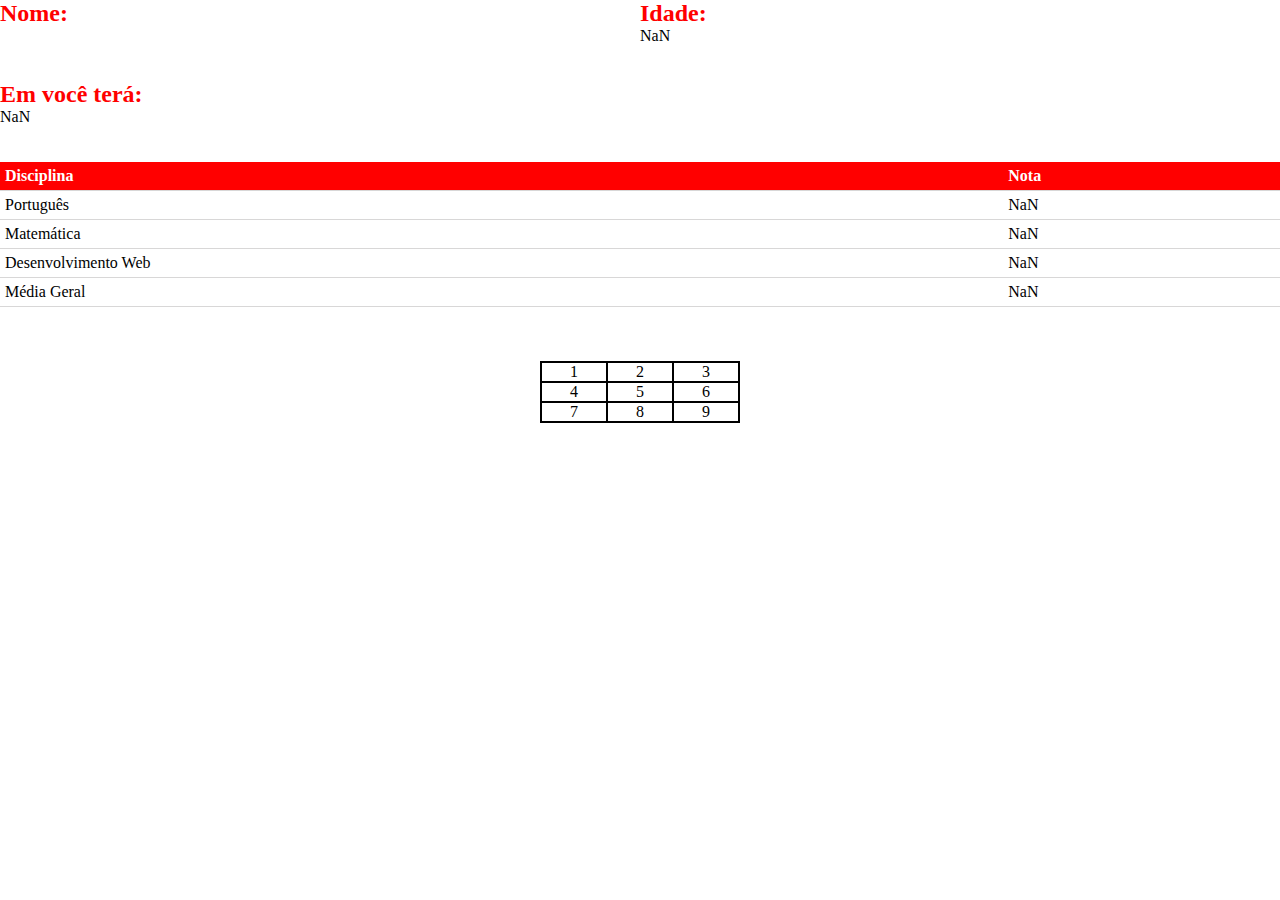
<file: 3Bim/Atividade de Reposiao/index.html>
<!DOCTYPE html>
<html>
<head>
    <meta charset='utf-8'>
    <meta http-equiv='X-UA-Compatible' content='IE=edge'>
    <title>Reposiçao de aula</title>
    <meta name='viewport' content='width=device-width, initial-scale=1'>
    <style>
        *{
            margin: 0;
            padding: 0;
            box-sizing: border-box;
        }

        :root{
            --cor-favorita : #ff0000;
        }

        .informacoesDiv{
            display: flex;
            flex-direction: row;
        }

        .informacaoPrompt{
            align-items: start;
            justify-content: left;
            width: 50%;
        }

        h1{
            font-size: 1.5rem;
            font-weight: bold;
            color: var(--cor-favorita);
        }

        table{
            width: 100%;
            border-collapse: collapse;
        }

        tr{
           border-bottom: 1px solid rgb(216, 215, 215);
        }
        th{
            text-align: left;
            border-bottom: none;
            background-color: var(--cor-favorita);
            color: white;
            padding: 5px;
        }
        .disciplina{
            column-span: 2;
        }
        td{
            justify-content: left;
            align-items: start;
            padding: 5px;
        }
        .gridd {
            display: grid;
            grid-template-columns: repeat(3, 1fr);
            justify-content: center;
            align-items: center;
            border: 1px solid black;
            margin-top: 10000px;
            width: 200px;
            margin: 0 auto; /* Centraliza horizontalmente */
        }

        .elemento{
            border: 1px solid black;
            display: flex;
            align-items: center; 
            justify-content: center; 
            
        }
    </style>
    
</head>
<body>
    <header>
        <div class="informacoesDiv">
            <div class="informacaoPrompt">
                <h1>Nome:</h1>
                <p id="nome">Exemplo</p>
            </div>
            <div class="informacaoPrompt">
                <h1>Idade:</h1>
                <p id="idade">Exemplo</p>
            </div>
        </div><br><br>
        <div class="informacoesDiv">
            <div class="informacaoPrompt">
                <h1>Em você terá:</h1>
                <p id="idadeFutura">Exemplo</p>
            </div>
        </div>    
    </header><br><br>
    <main>
        <table>
            <tr>
                <th>
                    Disciplina
                </th>
                <th>
                    Nota
                </th>
            </tr>
            <tr>
                <td class="disciplina">Português</td>
                <td id="port"></td>
            </tr>
            <tr>
                <td class="disciplina">Matemática</td>
                <td id="mat"></td>
            </tr>
            <tr>
                <td class="disciplina">Desenvolvimento Web</td>
                <td id="AW1"></td>
            </tr>
            <tr>
                <td class="disciplina">Média Geral</td>
                <td id="mediaGeral"></td>
            </tr>
        </table>
        <footer><br><br><br>
            <div class="gridd">
                <div class="elemento">1</div>
                <div class="elemento">2</div>
                <div class="elemento">3</div>
                <div class="elemento">4</div>
                <div class="elemento">5</div>
                <div class="elemento">6</div>
                <div class="elemento">7</div>
                <div class="elemento">8</div>
                <div class="elemento">9</div>
            </div>
        </footer>
    </main>
    <script>
        class Pessoa {
            constructor() {
                this.nome = prompt("Digite seu nome:");
                this.idade = parseInt(prompt("Digite sua idade:"));
                this.port = parseFloat(prompt("Digite sua nota de português:"));
                this.mat = parseFloat(prompt("Digite sua nota de matemática:"));
                this.AW1 = parseFloat(prompt("Digite sua nota de Desenvolvimento Web:"));
            }

            calcularMedia() {
                return (this.port + this.mat + this.AW1) / 3;
            }

            calcularIdade(ano) {
                return (ano - 2023) + this.idade;
            }

            get nomePessoa() {
                return this.nome;
            }
            get idadePessoa() {
                return this.idade;
            }
            get portugues() {
                return this.port;
            }
            get matematica() {
                return this.mat;
            }
            get desenvolvimentoWeb() {
                return this.AW1;
            }
        }

        // Criar um objeto
        const user = new Pessoa();

        // Definir a cor favorita
        const corFavorita = prompt("Digite sua cor favorita:");
        document.documentElement.style.setProperty('--cor-favorita', corFavorita);

        // Atribuir valores:
        const Tag_nome = document.getElementById("nome");
        const Tag_idade = document.getElementById("idade");
        const Tag_idadeFutura = document.getElementById("idadeFutura");
        const Tag_portugues = document.getElementById("port");
        const Tag_matematica = document.getElementById("mat");
        const Tag_desenvolvimentoWeb = document.getElementById("AW1");
        const Tag_mediaGeral = document.getElementById("mediaGeral");

        Tag_nome.innerHTML = user.nomePessoa;
        Tag_idade.innerHTML = user.idadePessoa;
        const ano = prompt("Digite um ano:");
        Tag_idadeFutura.innerHTML = user.calcularIdade(Number(ano));
        Tag_portugues.innerHTML = user.portugues;
        Tag_matematica.innerHTML = user.matematica;
        Tag_desenvolvimentoWeb.innerHTML = user.desenvolvimentoWeb;
        Tag_mediaGeral.innerHTML = user.calcularMedia().toFixed(2);

        let numeros = prompt("Digite 9 números separados por espaços:").split(" ");

        numeros.forEach((numero, index) => {
            document.getElementsByClassName("elemento")[index].innerHTML = numero;
        });
    </script>
</body>
</html>
</file>
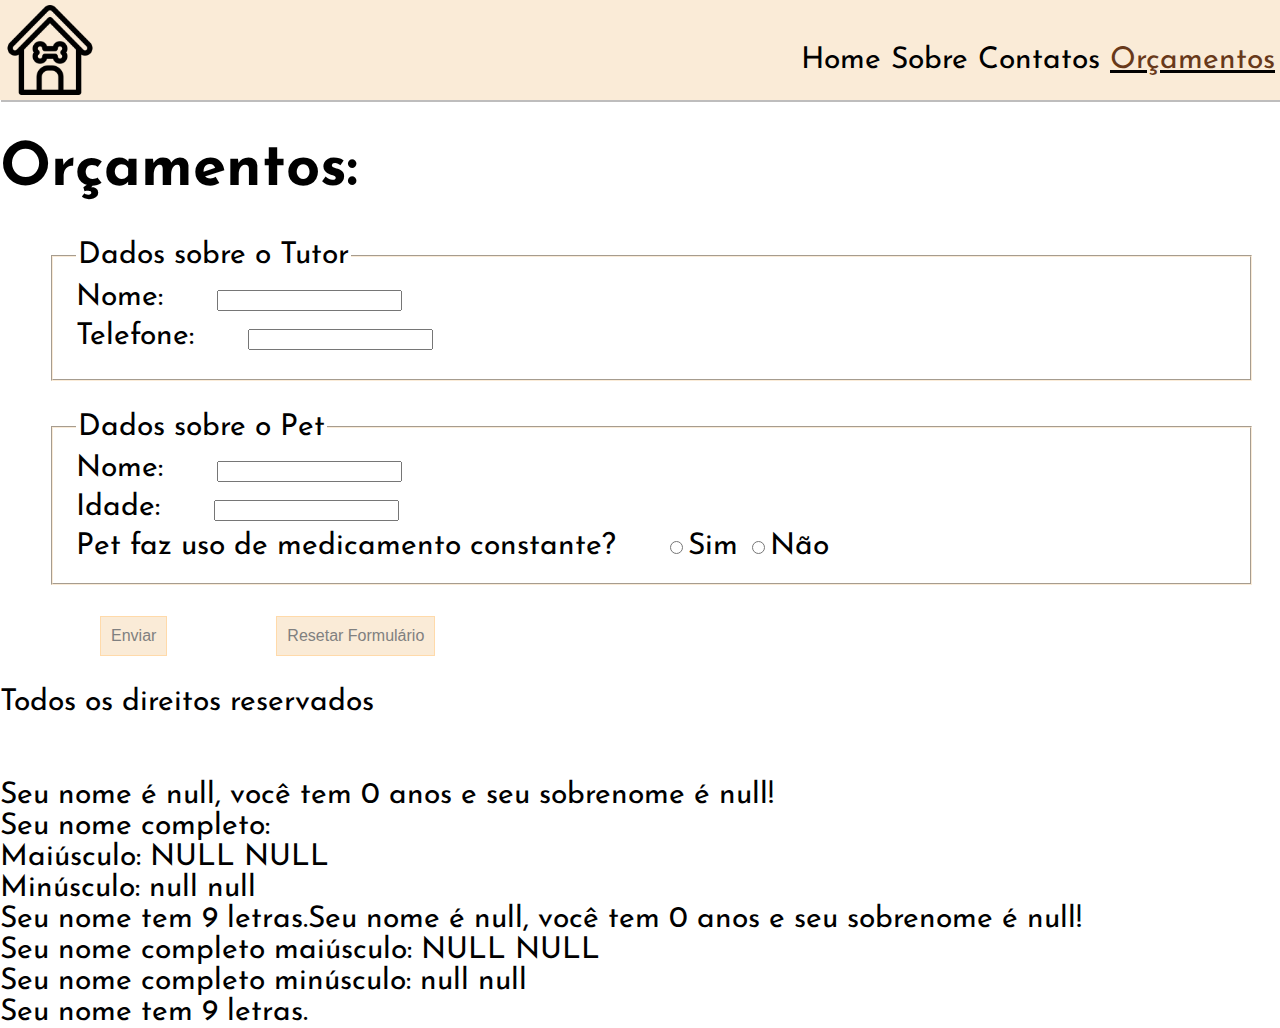
<file: 3Bim/JS1/index.html>
<!DOCTYPE html>
<html lang="en">
<head>
    <meta charset="UTF-8">
    <meta http-equiv="X-UA-Compatible" content="IE=edge">
    <meta name="viewport" content="width=device-width, initial-scale=1.0">
    <link rel="stylesheet" href="style.css">
    <title>Primeiro site com JS</title>
</head>
<body>
    <header>
        <a href=""><img src="icone.png" alt="Icone de uma casinha de cachorro"></a>
        <nav>
            <a href="">Home</a>
            <a href="">Sobre</a>
            <a href="">Contatos</a>
            <u><a href="" class="orcamento">Orçamentos</a></u>
        </nav>
    </header>
    <main>
        <h1>Orçamentos:</h1>
        <form action="">
            <fieldset>
                <legend>Dados sobre o Tutor</legend>
            
                <label for="nomeTutor">Nome:</label>
                <input type="text" name="nomeTutor" id="nomeTutor">
                <br>
                <label for="telefone">Telefone:</label>
                <input type="number" name="telefone" id="telefone">
            </fieldset>
            <br>
            <fieldset>
                <legend>Dados sobre o Pet</legend>

                <label for="nomePet">Nome:</label>
                <input type="text" name="nomePet" id="nomePet">
                <br>
                <label for="idade">Idade:</label>
                <input type="number" name="idade" id="idade">
                <br>
                <label for="remedio">Pet faz uso de medicamento constante?</label>
                <input type="radio" name="remedio" id="remedio" value="true">Sim
                <input type="radio" name="remedio" id="remedio" value="false">Não
            </fieldset>
            <br>
            <div>
                <button type="submit">Enviar</button> 
                <button type="reset">Resetar Formulário</button>
            </div>
        </form>
    </main><br>
    <footer>
        Todos os direitos reservados
    </footer><br><br>
    <script>
        var nome = prompt("Digite seu nome: ")
        var sobrenome = prompt("Digite seu sobrenome: ")
        var nome_completo = nome + " " + sobrenome
        var idade = Number(prompt("Digite sua idade: "))
        
        /*alert("Hello World!")
        console.log("Hello World!")

        alert("Meu nome é " + nome + "\nMinha idade é " + idade)

        var numero1 = Number(prompt("Digite um número: "))
        var numero2 = Number(prompt("Digite um segundo número: "))
        alert(numero1 + numero2)

        alert(String.toString(numero1) + String.toString(numero2))
        */
        document.write("Seu nome é " + nome + ", você tem " + idade + " anos e seu sobrenome é " + sobrenome + "!<br>Seu nome completo:" + "<br>Maiúsculo: " + nome_completo.toUpperCase() + "<br>Minúsculo: " + nome_completo.toLowerCase() + "<br>Seu nome tem " + nome_completo.length + " letras.")

        document.write(`Seu nome é ${nome}, você tem ${idade} anos e seu sobrenome é ${sobrenome}!<br>Seu nome completo maiúsculo: ${nome_completo.toUpperCase()}<br>Seu nome completo minúsculo: ${nome_completo.toLowerCase()}<br>Seu nome tem ${nome_completo.length} letras.`)
    </script>
</body>
</html>
</file>
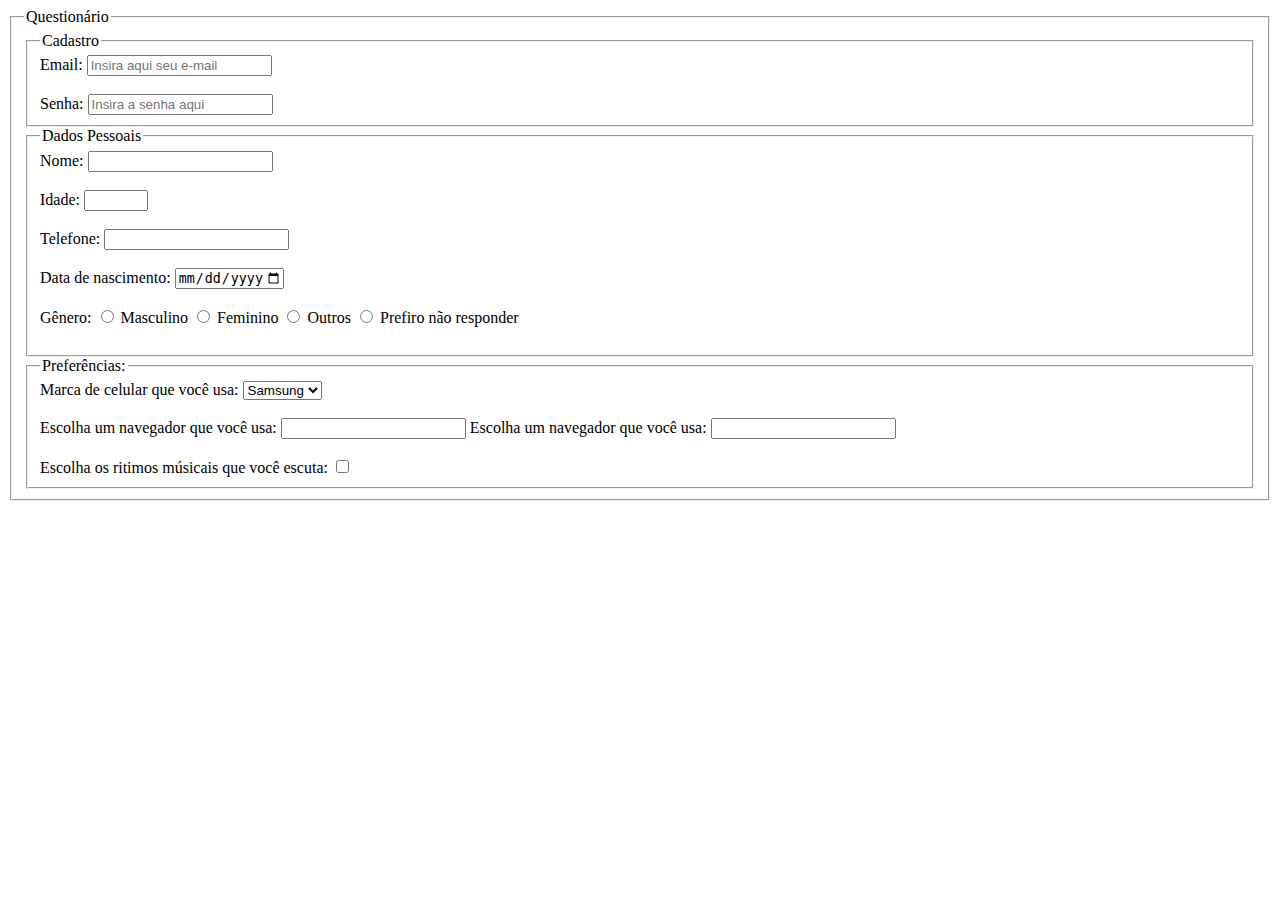
<file: formulário.html>
<!DOCTYPE html>
<html lang="en">
<head>
    <meta charset="UTF-8">
    <meta http-equiv="X-UA-Compatible" content="IE=edge">
    <meta name="viewport" content="width=device-width, initial-scale=1.0">
    <title>Document</title>
</head>
<body>
    <form action="">
        <fieldset>
            <legend>Questionário</legend>
            <fieldset>
                <legend>Cadastro</legend>
                
                <label for="email">Email: </label>
                <input type="email" 
                        id="email" 
                        name="email" 
                        placeholder="Insira aqui seu e-mail"
                        required/>
                <br><br>
                <label for="senha">Senha: </label>
                <input type="password" 
                        id="senha" 
                        name="senha" 
                        placeholder="Insira a senha aqui" 
                        min="8" max="16"
                        required/>
            </fieldset>
            <fieldset>
                <legend>Dados Pessoais</legend>

                <label for="nome">Nome: </label>
                <input type="text" 
                        name="nome" 
                        id="nome"
                        required/>
                <br><br>
                <label for="idade">Idade: </label>
                <input type="number" 
                        name="idade" 
                        id="idade"
                        max="150"
                        min="5"
                        required/>
                <br><br>
                <label for="telefone">Telefone: </label>
                <input type="text" 
                        name="telefone" 
                        id="telefone"
                        min= 11 max="21"
                        required>
                <!--MAX 21 por conta dos caracteres () e - e os possíveis espaços e o código do país-->
                <br><br>
                <label for="nascimento"> Data de nascimento: </label>
                <input type="date" 
                        name="nascimento" 
                        id="nascimento"
                        min="1873-01-01"
                        max="2018-01-01"
                        required/>
                <br><br>
                <label for="genero">Gênero: </label>
                <input type="radio" name="genero" id="masculino" value="masculino">
                <label for="genero"> Masculino</label>
                <input type="radio" name="genero" id="feminino" value="feminino">
                <label for="feminino">Feminino</label>
                <input type="radio" name="genero" id="outros" value="Outros">
                <label for="outros"> Outros</label>
                <input type="radio" name="genero" id="pfn" value="Prefiro não responder">
                <label for="pfn">Prefiro não responder</label>
                <br><br>
            </fieldset>

            <fieldset>
                <legend>Preferências:</legend>
                <label for="marcas">Marca de celular que você usa:</label>
                <select name="marcas" id="marcas">
                    <option value="Samsung">Samsung</option>
                    <option value="LG">LG</option>
                    <option value="Positivo">Positivo</option>
                    <option value="Lenovo">Lenovo</option>
                    <option value="Apple">Apple</option>
                    <option value="Xaiomi">Xaiomi</option>
                    <option value="Motorola">Motorola</option>
                </select>
                <br><br>
                <label for="browser">Escolha um navegador que você usa: </label>
                <input type="text" name="browser" id="browser" list="browser">
                <datalist id="browser">
                    <option value="Google">
                    <option value="Mozila Firefox">
                    <option value="Thor">    
                </datalist>
                <label for="navegador">Escolha um navegador que você usa: </label>
                <input type="text" name="navegador" id="navegador">
                <br><br>
                <label for="musica">Escolha os ritimos músicais que você escuta: </label>
                <input type="checkbox" name="" id="">
            </fieldset>
        </fieldset>
    </form>
</body>
</html>
</file>
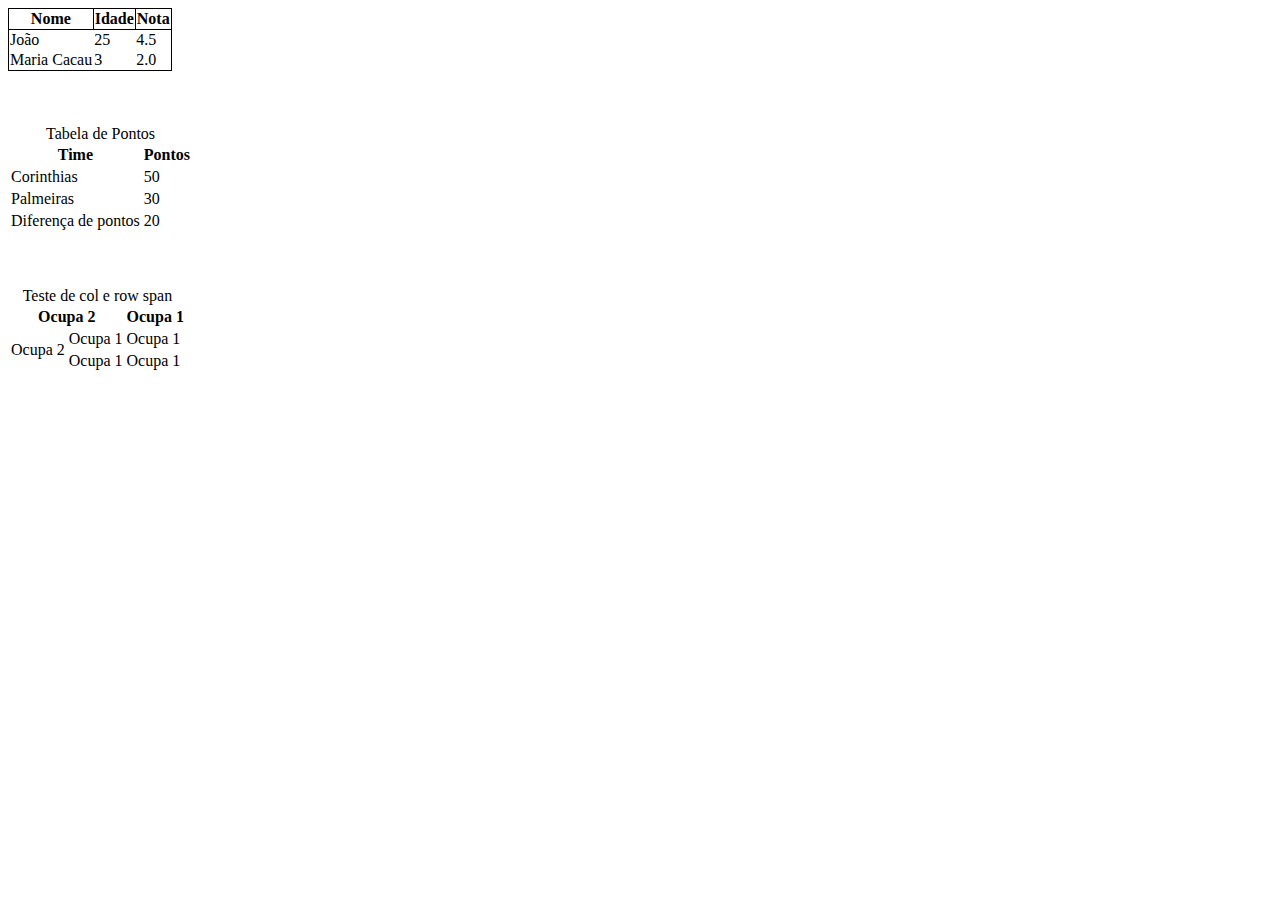
<file: Tabela/Resto_da_Aula.html>
<!DOCTYPE html>
<html lang="en">
<head>
    <meta charset="UTF-8">
    <meta http-equiv="X-UA-Compatible" content="IE=edge">
    <meta name="viewport" content="width=device-width, initial-scale=1.0">
    <title>Document</title>
</head>
<body>
    <table style="border: 1px solid black; border-collapse: collapse;">
        <tr>
            <th style="border: 1px solid black;">Nome</th>
            <th style=" border: 1px solid black;">Idade</th>
            <th style="border: 1px solid black;">Nota</th>
        </tr>
        <tr>
            <td>João</td>
            <td>25</td>
            <td>4.5</td>
        </tr>
        <tr>
            <td>Maria Cacau</td>
            <td>3</td>
            <td>2.0</td>
        </tr>
    </table>
    <br><br><br>
    <table>
        <caption>Tabela de Pontos</caption>
        <thead>
            <tr>
                <th>Time</th>
                <th>Pontos</th>
            </tr>
        </thead>
        <tbody>
            <tr>
                <td>
                    Corinthias
                </td>
                <td>
                    50
                </td>
            </tr>
            <tr>
                <td>Palmeiras</td>
                <td>30</td>
            </tr>
        </tbody>
        <tfoot>
            <tr>
                <td>Diferença de pontos</td>
                <td>20</td>
            </tr>
        </tfoot>
    </table>
    <table>
        <br><br><br>
        <caption>Teste de col e row span</caption>
        <tr>
            <th colspan="2"> Ocupa 2</th>
            <th>Ocupa 1</th>

        </tr>
        <tr>
            <td rowspan="2">Ocupa 2</td>
            <td style="text-align: center;">Ocupa 1</td>
            <td>Ocupa 1</td>
        </tr>
        <tr>
            <td style="text-align: center;">Ocupa 1</td>
            <td>Ocupa 1</td>
        </tr>
    </table>
</body>
</html>
</file>
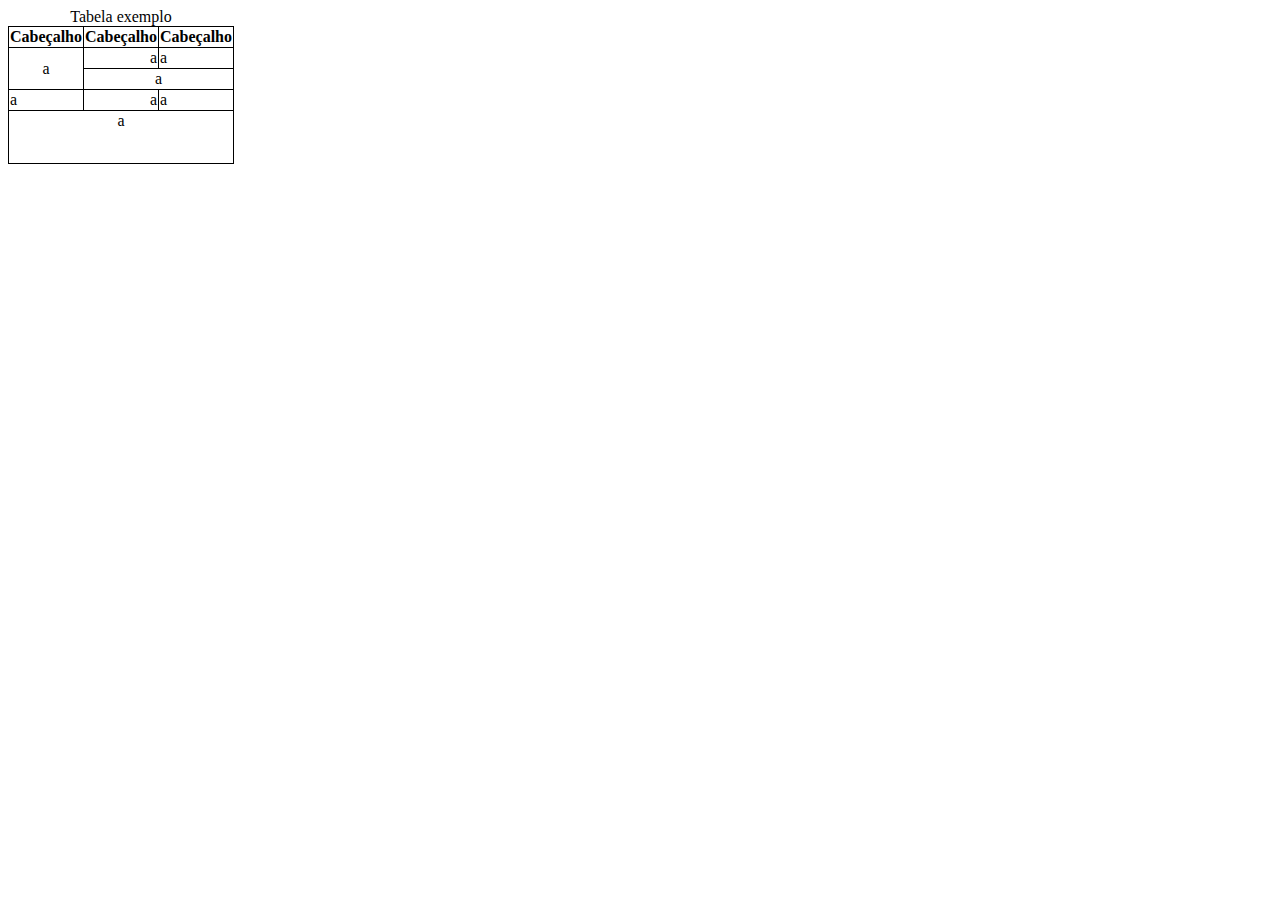
<file: Tabela/Tabela_Formatada.html>
<!DOCTYPE html>
<html lang="en">

<head>
    <meta charset="UTF-8">
    <meta http-equiv="X-UA-Compatible" content="IE=edge">
    <meta name="viewport" content="width=device-width, initial-scale=1.0">
    <title>Document</title>
    <link rel="shortcut icon" href="icone-linkedin-ronde-originale.png" type="image/x-icon">
</head>

<body>
    <table style="border: 1px solid black; border-collapse: collapse;">
        <caption>Tabela exemplo</caption>
        <tr>
            <th style="border: 1px solid black; ">Cabeçalho</th>
            <th style="border: 1px solid black;">Cabeçalho
                <th style="border: 1px solid black;">Cabeçalho</th>
        </tr>
        <tr>
            <td rowspan="2" style="text-align: center; vertical-align: middle; border: 1px solid black;">a</td>
            <td style="text-align: right;border: 1px solid black;">a</td>
            <td style="text-align: left;border: 1px solid black;">a</td>
        </tr>
        <tr>
            <td colspan="2" style="text-align: center; border: 1px solid black;">a</td>
        </tr>
        <tr>
            <td style="text-align: left; border: 1px solid black;">a</td>
            <td style="text-align: right; border: 1px solid black;">a</td>
            <td style="text-align: left; border: 1px solid black;">a</td>
        </tr>
        <tr>
            <td colspan="3" style="text-align: center; vertical-align: top; border: 1px solid black; height: 50px;">a</td>
        </tr>

    </table>
</body>

</html>
</file>
<file: style.css>
header 
{
    background-color: red;
    padding: 20px;
    text-align: center;
    color: black
}

nav, nav *
{
    display: inline-block;
}

p
{
    border: 1px solid;
    border-color: blue;
    padding: 10px;
    color: blue;
}

button
{
    width: 100px;
    height: 50px;
    margin: 10px;
    background-color: green;
    color: white;
    border: none;
    font-size: medium;
}

.container
{
    display: flex;
    background-color: red;
    
}

.item1
{
    flex: 1;
    background-color: blue;
    color: black;
    text-align: center;
    padding: 20px;
    margin: 50px;
}

.item2
{
    flex: 2;
    background-color: blue;
    color: black;
    text-align: center;
    padding: 20px;
    margin: 50px;
}

section
{
    background-color: blueviolet;
	display: grid;
	grid-template-columns: repeat(3, 400px);
	grid-template-rows: repeat(3, 100px);
    padding-left: 20px;
}

.grid-item 
{
    background-color: red;
    text-align: center;
    margin: 10px;
    padding: 10px;
    width: 100%;
    color: white;
    text-align: center;
}
</file>
<file: 2-Bimestre/Login/style.css>
@import url('https://fonts.googleapis.com/css2?family=Combo&display=swap');
@import url('https://fonts.googleapis.com/css2?family=Comfortaa&display=swap');

body {
    margin: 0;
    background: linear-gradient(45deg, rgb(219, 223, 25), rgb(160, 106, 241));
    font-family: 'Comfortaa', cursive;
  }
  
  main {
    display: flex;
    flex-flow: row;
  }
  
  .quadrado {
    position: relative;
    top: 1vh;
    left: 10vw;
    height: 100vh;
    width: 50vw;
    background-color: rgb(88, 31, 163);
    border-radius: 50px;
    display: flex;
    flex-direction: column;
  }
  
  svg {
    display: flex;
    position: relative;
    justify-content: center;
    align-items: center;
    vertical-align: middle;
  }
  
  .imagem {
    padding-top: 4vh;
    margin-left: 2vw;
    margin-right: -4vw;
    height: 90vh;
    width: 40vw;
    display: flex;
    position: relative;
    justify-content: center;
    align-items: center;
    vertical-align: middle;
  }
  
  form{
    display: flex;
    flex-direction: column;
    justify-content: left;
    align-items: left;
    vertical-align: middle;
    margin-top: 10vh;
    margin-left: 2vw;
    margin-right: 4vw;
  }

  h2{
    margin: 4vw 0 0 4vw ;
    color: white;
    font-family: 'Combo', cursive;
    font-size: 4rem; 
    margin-bottom: 20px;
  }
  
  .dados {
    font-size: 1rem;
    height: 5vh;
    margin-bottom: 10px;
    border: 1px solid rgb(238, 216, 19);
    background: rgb(236, 223, 106);
    border-radius: 5px;
  }
  
  label{
    color: white;
    font-size: 2rem;
    margin-bottom: 20px;
  }

  button {
    font-size: 1.2rem;
  }
  
  .botoes{
    margin: 20vh 0 0 2vw;
  }

  button{
    margin-right: 2vw;
    height: 5vh;
    width: 10vw;
    border: 4px solid rgb(235, 220, 14);
    background: rgb(233, 223, 135);
    border-radius: 5px;
    color: gray;
  }

  .espaco{
    height: 10vh;
    width: 30vw;
  }

  @media only screen and (max-width: 600px) {
    .esquerda > h1 {
      display: none;
    }
  
    main {
      flex-direction: column;
    }
  }
  
  .dados:focus{
    border: 1px solid rgb(247, 229, 72);
    background-color: rgb(255, 249, 195);
}
</file>
<file: 3Bim/JS1/style.css>
@import url('https://fonts.googleapis.com/css2?family=Josefin+Sans:ital,wght@1,300&display=swap');

body{
    padding: 0;
    margin: 0;
    font-family: 'Josefin Sans', sans-serif;
    font-size: 30px;
}

header{
    display: flex;
    justify-content: space-between;
    background-color: antiquewhite;
    box-shadow: 1px 2px rgb(190, 189, 189);
}

img{
    justify-content: space-between;
    height: 10vh;
}

nav{
    position: relative;
    vertical-align: middle; 
    display: flex;
    align-items: center;
    top: 10px;
}

a{
    text-decoration: none;
    margin: 5px;
    display: flex;
    vertical-align: middle;
    color: black;
}

.orcamento{
    color: rgb(104, 57, 26);
}

h1{
    font-size: 60px;
}

fieldset{
    margin-left: 4vw;
    width: 90vw;
    border-color: antiquewhite;
}

label{
    margin: 100px 20px 100px 0px;
    padding: 10px 20px 100px 0px;
    width: 100px;
}

input{
    margin: 5px 5px 10px 5px;
}

button{
    padding: 10px;
    font-size: medium;
    background-color: antiquewhite;
    border: 1px solid; 
    border-color: rgb(255, 218, 170);
    color: gray;
    margin-left: 100px;
}
</file>
